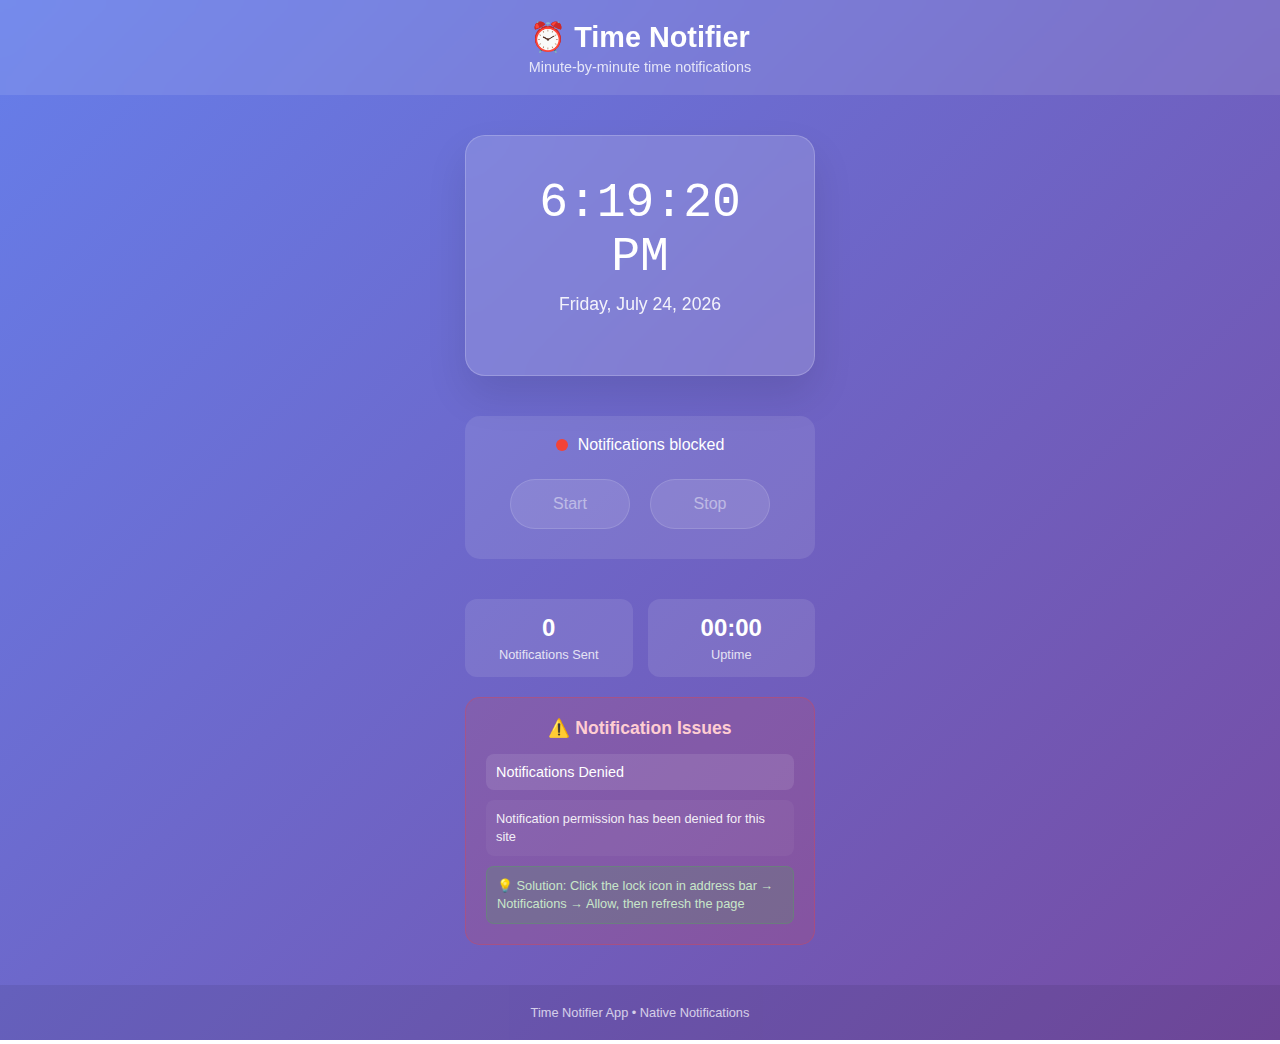
<file: app/app.html>
<!DOCTYPE html>
<html lang="en">
<head>
    <meta charset="UTF-8">
    <meta name="viewport" content="width=device-width, initial-scale=1.0">
    <title>Time Notifier App</title>
    <meta name="apple-mobile-web-app-capable" content="yes">
    <meta name="apple-mobile-web-app-status-bar-style" content="black-translucent">
    <meta name="apple-mobile-web-app-title" content="Time Notifier">
    <meta name="mobile-web-app-capable" content="yes">
    <meta name="theme-color" content="#2196F3">
    <link rel="manifest" href="[data-uri]">
    <style>
        * {
            margin: 0;
            padding: 0;
            box-sizing: border-box;
            -webkit-tap-highlight-color: transparent;
        }
        
        body {
            font-family: -apple-system, BlinkMacSystemFont, 'Segoe UI', Roboto, sans-serif;
            background: linear-gradient(135deg, #667eea 0%, #764ba2 100%);
            min-height: 100vh;
            display: flex;
            flex-direction: column;
            color: white;
            overflow-x: hidden;
            user-select: none;
            -webkit-user-select: none;
        }
        
        .status-bar {
            height: env(safe-area-inset-top, 20px);
            background: rgba(0,0,0,0.1);
        }
        
        .app-header {
            padding: 20px;
            text-align: center;
            background: rgba(255,255,255,0.1);
            backdrop-filter: blur(10px);
            -webkit-backdrop-filter: blur(10px);
        }
        
        .app-title {
            font-size: 1.8em;
            font-weight: 600;
            margin-bottom: 5px;
        }
        
        .app-subtitle {
            opacity: 0.8;
            font-size: 0.9em;
        }
        
        .main-content {
            flex: 1;
            display: flex;
            flex-direction: column;
            align-items: center;
            justify-content: center;
            padding: 20px;
            text-align: center;
        }
        
        .time-display {
            background: rgba(255,255,255,0.15);
            backdrop-filter: blur(20px);
            -webkit-backdrop-filter: blur(20px);
            border-radius: 20px;
            padding: 40px;
            margin: 20px 0;
            border: 1px solid rgba(255,255,255,0.2);
            box-shadow: 0 20px 40px rgba(0,0,0,0.1);
            width: 100%;
            max-width: 350px;
        }
        
        .current-time {
            font-size: 3em;
            font-weight: 300;
            margin-bottom: 10px;
            font-family: 'SF Mono', 'Monaco', 'Inconsolata', monospace;
        }
        
        .current-date {
            font-size: 1.1em;
            opacity: 0.9;
            margin-bottom: 20px;
        }
        
        .notification-status {
            background: rgba(255,255,255,0.1);
            border-radius: 15px;
            padding: 20px;
            margin: 20px 0;
            width: 100%;
            max-width: 350px;
        }
        
        .status-indicator {
            display: flex;
            align-items: center;
            justify-content: center;
            margin-bottom: 15px;
        }
        
        .status-dot {
            width: 12px;
            height: 12px;
            border-radius: 50%;
            margin-right: 10px;
            animation: pulse 2s infinite;
        }
        
        .status-active {
            background: #4CAF50;
        }
        
        .status-inactive {
            background: #f44336;
        }
        
        @keyframes pulse {
            0% { opacity: 1; }
            50% { opacity: 0.5; }
            100% { opacity: 1; }
        }
        
        .control-button {
            background: rgba(255,255,255,0.2);
            border: 1px solid rgba(255,255,255,0.3);
            color: white;
            padding: 15px 30px;
            border-radius: 25px;
            font-size: 1em;
            font-weight: 500;
            cursor: pointer;
            transition: all 0.3s ease;
            margin: 10px;
            min-width: 120px;
        }
        
        .control-button:hover {
            background: rgba(255,255,255,0.3);
            transform: translateY(-2px);
        }
        
        .control-button:active {
            transform: translateY(0);
        }
        
        .control-button:disabled {
            opacity: 0.5;
            cursor: not-allowed;
        }
        
        .stats-grid {
            display: grid;
            grid-template-columns: 1fr 1fr;
            gap: 15px;
            width: 100%;
            max-width: 350px;
            margin-top: 20px;
        }
        
        .stat-item {
            background: rgba(255,255,255,0.1);
            border-radius: 12px;
            padding: 15px;
            text-align: center;
        }
        
        .stat-value {
            font-size: 1.5em;
            font-weight: 600;
            margin-bottom: 5px;
        }
        
        .stat-label {
            font-size: 0.8em;
            opacity: 0.8;
        }
        
        .footer {
            padding: 20px;
            text-align: center;
            font-size: 0.8em;
            opacity: 0.7;
            background: rgba(0,0,0,0.1);
        }
          .permission-prompt {
            background: rgba(255,193,7,0.9);
            color: #333;
            padding: 15px;
            border-radius: 10px;
            margin: 20px;
            text-align: center;
            font-weight: 500;
        }
        
        .failure-section {
            background: rgba(244, 67, 54, 0.15);
            border: 1px solid rgba(244, 67, 54, 0.3);
            border-radius: 15px;
            padding: 20px;
            margin: 20px 0;
            width: 100%;
            max-width: 350px;
            animation: slideIn 0.3s ease-out;
        }
        
        .failure-header {
            font-size: 1.1em;
            font-weight: 600;
            margin-bottom: 15px;
            text-align: center;
            color: #ffcdd2;
        }
        
        .failure-content {
            text-align: left;
        }
        
        .failure-reason {
            background: rgba(255,255,255,0.1);
            border-radius: 8px;
            padding: 10px;
            margin-bottom: 10px;
            font-weight: 500;
            font-size: 0.9em;
        }
        
        .failure-details {
            background: rgba(255,255,255,0.05);
            border-radius: 8px;
            padding: 10px;
            margin-bottom: 10px;
            font-size: 0.8em;
            opacity: 0.9;
            line-height: 1.4;
        }
        
        .failure-solution {
            background: rgba(76, 175, 80, 0.2);
            border: 1px solid rgba(76, 175, 80, 0.3);
            border-radius: 8px;
            padding: 10px;
            font-size: 0.8em;
            color: #c8e6c9;
            line-height: 1.4;
        }
        
        @keyframes slideIn {
            from { opacity: 0; transform: translateY(-10px); }
            to { opacity: 1; transform: translateY(0); }
        }
        
        @media (max-width: 480px) {
            .current-time {
                font-size: 2.5em;
            }
            
            .time-display {
                padding: 30px;
            }
            
            .stats-grid {
                grid-template-columns: 1fr;
            }
        }
        
        /* PWA styles */
        @media (display-mode: standalone) {
            .status-bar {
                height: env(safe-area-inset-top, 44px);
            }
        }
    </style>
</head>
<body>
    <div class="status-bar"></div>
    
    <div class="app-header">
        <div class="app-title">⏰ Time Notifier</div>
        <div class="app-subtitle">Minute-by-minute time notifications</div>
    </div>
    
    <div class="main-content">
        <div class="time-display">
            <div class="current-time" id="currentTime">--:--:--</div>
            <div class="current-date" id="currentDate">Loading...</div>
        </div>
        
        <div class="notification-status">
            <div class="status-indicator">
                <div class="status-dot" id="statusDot"></div>
                <span id="statusText">Initializing...</span>
            </div>
            
            <div style="display: flex; justify-content: center; flex-wrap: wrap;">
                <button class="control-button" id="startBtn" onclick="startNotifications()">Start</button>
                <button class="control-button" id="stopBtn" onclick="stopNotifications()" disabled>Stop</button>
            </div>
        </div>
          <div class="stats-grid">
            <div class="stat-item">
                <div class="stat-value" id="notificationCount">0</div>
                <div class="stat-label">Notifications Sent</div>
            </div>
            <div class="stat-item">
                <div class="stat-value" id="uptime">00:00</div>
                <div class="stat-label">Uptime</div>
            </div>
        </div>
        
        <div class="failure-section" id="failureSection" style="display: none;">
            <div class="failure-header">
                <span>⚠️ Notification Issues</span>
            </div>
            <div class="failure-content">
                <div class="failure-reason" id="failureReason">-</div>
                <div class="failure-details" id="failureDetails">-</div>
                <div class="failure-solution" id="failureSolution">-</div>
            </div>
        </div>
    </div>
    
    <div class="footer">
        Time Notifier App • Native Notifications
    </div>

    <script>
        let notificationInterval = null;
        let notificationCount = 0;
        let startTime = null;
        let uptimeInterval = null;
        
        // Elements
        const currentTimeEl = document.getElementById('currentTime');
        const currentDateEl = document.getElementById('currentDate');
        const statusDotEl = document.getElementById('statusDot');
        const statusTextEl = document.getElementById('statusText');
        const startBtn = document.getElementById('startBtn');
        const stopBtn = document.getElementById('stopBtn');        const notificationCountEl = document.getElementById('notificationCount');
        const uptimeEl = document.getElementById('uptime');
        const failureSection = document.getElementById('failureSection');
        const failureReason = document.getElementById('failureReason');
        const failureDetails = document.getElementById('failureDetails');
        const failureSolution = document.getElementById('failureSolution');
        
        // Update current time display
        function updateTimeDisplay() {
            const now = new Date();
            const timeString = now.toLocaleTimeString();
            const dateString = now.toLocaleDateString('en-US', { 
                weekday: 'long', 
                year: 'numeric', 
                month: 'long', 
                day: 'numeric' 
            });
            
            currentTimeEl.textContent = timeString;
            currentDateEl.textContent = dateString;
        }
        
        // Send time notification
        function sendTimeNotification() {
            if (Notification.permission === 'granted') {
                const now = new Date();
                const timeString = now.toLocaleTimeString();
                const dateString = now.toLocaleDateString();
                
                try {
                    const notification = new Notification('⏰ Time Update', {
                        body: `Current time: ${timeString}\n${dateString}`,
                        icon: '[data-uri]',
                        tag: 'time-notification',
                        requireInteraction: false,
                        silent: false
                    });
                    
                    // Auto close after 3 seconds
                    setTimeout(() => {
                        notification.close();
                    }, 3000);
                    
                    // Update count
                    notificationCount++;
                    notificationCountEl.textContent = notificationCount;
                    
                    console.log('Time notification sent:', timeString);
                      } catch (error) {
                    console.error('Failed to send notification:', error);
                    showNotificationFailure('Notification Creation Failed', error.message, 'Check browser settings and try again');
                    updateStatus('error', 'Notification failed');
                }            } else {
                console.warn('Notification permission not granted');
                stopNotifications();
                showNotificationFailure(
                    'Permission Not Granted', 
                    'Notifications are not allowed for this website',
                    'Go to browser settings → Site permissions → Notifications and allow for this site'
                );
                updateStatus('inactive', 'Permission denied');
            }
        }
        
        // Start notifications
        function startNotifications() {
            if (Notification.permission === 'granted') {
                beginNotifications();
            } else if (Notification.permission === 'default') {
                Notification.requestPermission().then(permission => {                    if (permission === 'granted') {
                        beginNotifications();
                    } else {
                        showNotificationFailure(
                            'Permission Denied', 
                            'User declined notification permission',
                            'Refresh the page and click "Allow" when prompted, or enable in browser settings'
                        );
                        updateStatus('inactive', 'Permission denied');
                    }
                });            } else {
                showNotificationFailure(
                    'Notifications Blocked', 
                    'Notifications are permanently blocked for this site',
                    'Go to browser settings → Privacy & Security → Notifications → Manage exceptions and remove this site, then refresh'
                );
                updateStatus('inactive', 'Notifications blocked');
            }
        }
          // Begin the notification process
        function beginNotifications() {
            // Hide any previous failure messages
            hideNotificationFailure();
            
            // Send first notification immediately
            sendTimeNotification();
            
            // Set up interval for every minute
            notificationInterval = setInterval(sendTimeNotification, 60000);
            
            // Update UI
            startBtn.disabled = true;
            stopBtn.disabled = false;
            updateStatus('active', 'Sending notifications every minute');
            
            // Start uptime counter
            startTime = Date.now();
            uptimeInterval = setInterval(updateUptime, 1000);
            
            console.log('Time notifications started');
        }
        
        // Stop notifications
        function stopNotifications() {
            if (notificationInterval) {
                clearInterval(notificationInterval);
                notificationInterval = null;
            }
            
            if (uptimeInterval) {
                clearInterval(uptimeInterval);
                uptimeInterval = null;
            }
            
            // Update UI
            startBtn.disabled = false;
            stopBtn.disabled = true;
            updateStatus('inactive', 'Notifications stopped');
            
            console.log('Time notifications stopped');
        }
        
        // Show notification failure details
        function showNotificationFailure(reason, details, solution) {
            failureReason.textContent = reason;
            failureDetails.textContent = details;
            failureSolution.textContent = `💡 Solution: ${solution}`;
            failureSection.style.display = 'block';
        }
        
        // Hide notification failure section
        function hideNotificationFailure() {
            failureSection.style.display = 'none';
        }
        
        // Update status display
        function updateStatus(status, text) {
            statusTextEl.textContent = text;
            statusDotEl.className = `status-dot status-${status}`;
        }
        
        // Update uptime display
        function updateUptime() {
            if (startTime) {
                const elapsed = Date.now() - startTime;
                const minutes = Math.floor(elapsed / 60000);
                const seconds = Math.floor((elapsed % 60000) / 1000);
                uptimeEl.textContent = `${minutes.toString().padStart(2, '0')}:${seconds.toString().padStart(2, '0')}`;
            }
        }
          // Check notification support and permissions
        function checkNotificationSupport() {
            if (!('Notification' in window)) {
                showNotificationFailure(
                    'Notifications Not Supported',
                    'This browser does not support the Notification API',
                    'Try using Chrome, Firefox, Safari, or Edge browser'
                );
                updateStatus('inactive', 'Notifications not supported');
                startBtn.disabled = true;
                return;
            }
            
            switch (Notification.permission) {
                case 'granted':
                    hideNotificationFailure();
                    updateStatus('inactive', 'Ready to start notifications');
                    break;
                case 'denied':
                    showNotificationFailure(
                        'Notifications Denied',
                        'Notification permission has been denied for this site',
                        'Click the lock icon in address bar → Notifications → Allow, then refresh the page'
                    );
                    updateStatus('inactive', 'Notifications blocked');
                    startBtn.disabled = true;
                    break;
                default:
                    hideNotificationFailure();
                    updateStatus('inactive', 'Permission required');
                    break;
            }
        }
        
        // Initialize app
        function initializeApp() {
            // Update time display immediately and every second
            updateTimeDisplay();
            setInterval(updateTimeDisplay, 1000);
            
            // Check notification support
            checkNotificationSupport();
            
            console.log('Time Notifier App initialized');
        }
        
        // Prevent app refresh on mobile
        window.addEventListener('beforeunload', function(e) {
            if (notificationInterval) {
                e.preventDefault();
                e.returnValue = 'Notifications are running. Are you sure you want to leave?';
            }
        });
        
        // Handle visibility change (app going to background)
        document.addEventListener('visibilitychange', function() {
            if (document.hidden) {
                console.log('App went to background');
            } else {
                console.log('App came to foreground');
                updateTimeDisplay();
            }
        });
        
        // Initialize when page loads
        window.addEventListener('load', initializeApp);
    </script>
</body>
</html>
</file>
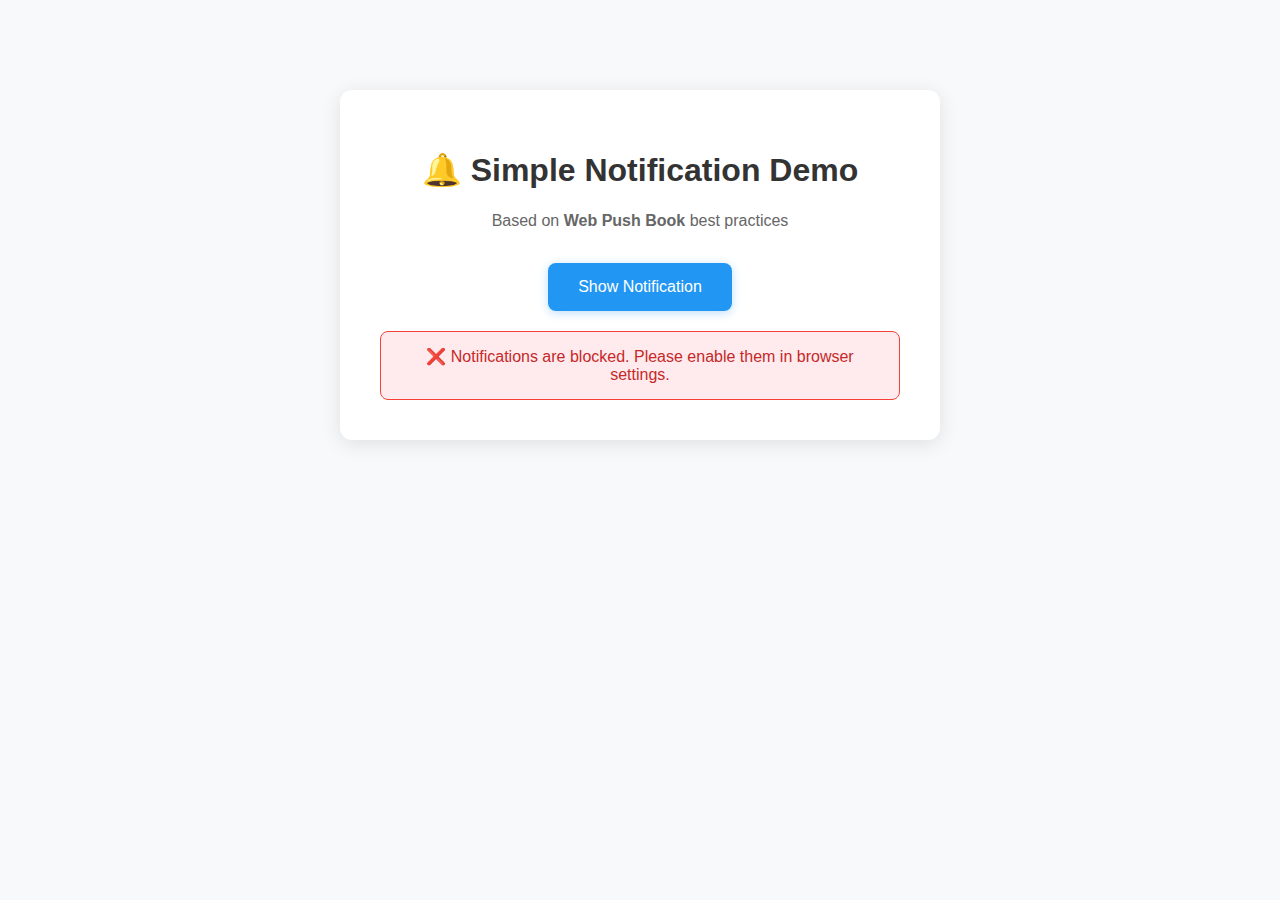
<file: app/bb.html>
<!DOCTYPE html>
<html lang="en">
<head>
    <meta charset="UTF-8">
    <meta name="viewport" content="width=device-width, initial-scale=1.0">
    <title>Simple Notification Example</title>
    <style>
        body {
            font-family: -apple-system, BlinkMacSystemFont, 'Segoe UI', Roboto, sans-serif;
            max-width: 600px;
            margin: 50px auto;
            padding: 40px;
            background: #f8f9fa;
            text-align: center;
        }
        
        .container {
            background: white;
            padding: 40px;
            border-radius: 12px;
            box-shadow: 0 4px 20px rgba(0,0,0,0.1);
        }
        
        h1 {
            color: #333;
            margin-bottom: 20px;
        }
        
        p {
            color: #666;
            margin-bottom: 30px;
            line-height: 1.5;
        }
        
        button {
            background: #2196F3;
            color: white;
            border: none;
            padding: 15px 30px;
            font-size: 16px;
            border-radius: 8px;
            cursor: pointer;
            transition: all 0.3s ease;
            box-shadow: 0 2px 10px rgba(33, 150, 243, 0.3);
        }
        
        button:hover {
            background: #1976D2;
            transform: translateY(-2px);
            box-shadow: 0 4px 15px rgba(33, 150, 243, 0.4);
        }
        
        button:disabled {
            background: #ccc;
            cursor: not-allowed;
            transform: none;
            box-shadow: none;
        }
        
        .status {
            margin-top: 20px;
            padding: 15px;
            border-radius: 8px;
            font-weight: 500;
        }
        
        .status.success {
            background: #e8f5e8;
            color: #2e7d32;
            border: 1px solid #4caf50;
        }
        
        .status.warning {
            background: #fff3e0;
            color: #ef6c00;
            border: 1px solid #ff9800;
        }
        
        .status.error {
            background: #ffebee;
            color: #c62828;
            border: 1px solid #f44336;
        }
    </style>
</head>
<body>
    <div class="container">
        <h1>🔔 Simple Notification Demo</h1>
        <p>Based on <strong>Web Push Book</strong> best practices</p>
        
        <button id="notificationBtn">Show Notification</button>
        
        <div id="status" class="status" style="display: none;"></div>
    </div>

    <script>
        const notificationBtn = document.getElementById('notificationBtn');
        const statusDiv = document.getElementById('status');

        // Show status message
        function showStatus(message, type = 'success') {
            statusDiv.textContent = message;
            statusDiv.className = `status ${type}`;
            statusDiv.style.display = 'block';
        }

        // Main function to handle notification
        async function showNotification() {
            // Check if notifications are supported
            if (!('Notification' in window)) {
                showStatus('❌ This browser does not support notifications', 'error');
                return;
            }

            // Check current permission
            if (Notification.permission === 'granted') {
                // Permission already granted, show notification
                displayNotification();
            } else if (Notification.permission === 'denied') {
                showStatus('❌ Notifications are blocked. Please enable them in your browser settings.', 'error');
            } else {
                // Request permission
                try {
                    const permission = await Notification.requestPermission();
                    
                    if (permission === 'granted') {
                        showStatus('✅ Permission granted! Showing notification...', 'success');
                        displayNotification();
                    } else {
                        showStatus('⚠️ Permission denied. Cannot show notifications.', 'warning');
                    }
                } catch (error) {
                    console.error('Error requesting permission:', error);
                    showStatus('❌ Error requesting permission', 'error');
                }
            }
        }

        // Display the actual notification (Web Push Book style)
        function displayNotification() {
            const title = 'Simple Title';
            const options = {
                body: 'Simple piece of body text.\nSecond line of body text 👍',
                icon: 'data:image/svg+xml;base64,' + btoa(`
                    <svg xmlns="http://www.w3.org/2000/svg" width="192" height="192" viewBox="0 0 24 24" fill="none">
                        <rect width="24" height="24" fill="#2196F3" rx="4"/>
                        <path d="m9 12 2 2 4-4" stroke="white" stroke-width="2" stroke-linecap="round" stroke-linejoin="round"/>
                    </svg>
                `),
                badge: 'data:image/svg+xml;base64,' + btoa(`
                    <svg xmlns="http://www.w3.org/2000/svg" width="72" height="72" viewBox="0 0 24 24" fill="none">
                        <circle cx="12" cy="12" r="10" fill="#2196F3"/>
                        <text x="12" y="16" text-anchor="middle" fill="white" font-size="12">!</text>
                    </svg>
                `),
                tag: 'simple-demo',
                timestamp: Date.now(),
                requireInteraction: false,
                silent: false
            };

            const notification = new Notification(title, options);

            // Handle notification events
            notification.onclick = () => {
                console.log('Notification clicked!');
                showStatus('🖱️ Notification was clicked!', 'success');
                window.focus();
                notification.close();
            };

            notification.onshow = () => {
                console.log('Notification shown');
                showStatus('📱 Notification displayed successfully!', 'success');
            };

            notification.onerror = (error) => {
                console.error('Notification error:', error);
                showStatus('❌ Error displaying notification', 'error');
            };

            notification.onclose = () => {
                console.log('Notification closed');
            };
        }

        // Add click event listener
        notificationBtn.addEventListener('click', showNotification);

        // Check initial permission status
        window.addEventListener('load', () => {
            if (Notification.permission === 'granted') {
                showStatus('✅ Notifications are already enabled. Click the button to test!', 'success');
            } else if (Notification.permission === 'denied') {
                showStatus('❌ Notifications are blocked. Please enable them in browser settings.', 'error');
            } else {
                showStatus('⚠️ Click the button to enable notifications and see the demo.', 'warning');
            }
        });
    </script>
</body>
</html>
</file>
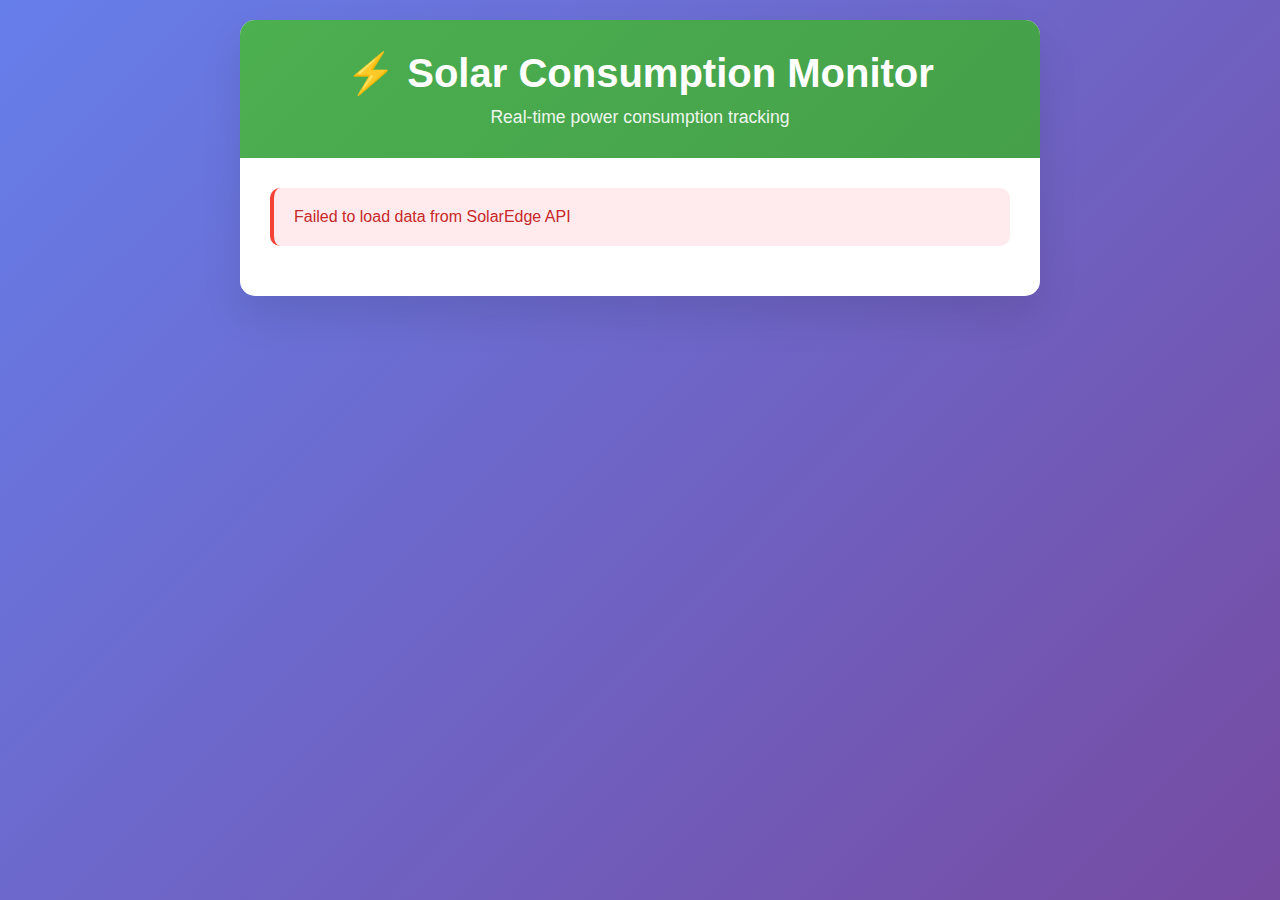
<file: app/cons.html>
<!DOCTYPE html>
<html lang="en">
<head>
    <meta charset="UTF-8">
    <meta name="viewport" content="width=device-width, initial-scale=1.0">
    <title>Solar Consumption Monitor</title>
    <style>
        * {
            margin: 0;
            padding: 0;
            box-sizing: border-box;
        }
        
        body {
            font-family: 'Segoe UI', Tahoma, Geneva, Verdana, sans-serif;
            background: linear-gradient(135deg, #667eea 0%, #764ba2 100%);
            min-height: 100vh;
            padding: 20px;
        }
        
        .container {
            max-width: 800px;
            margin: 0 auto;
            background: white;
            border-radius: 15px;
            box-shadow: 0 20px 40px rgba(0,0,0,0.1);
            overflow: hidden;
        }
        
        .header {
            background: linear-gradient(135deg, #4CAF50, #45a049);
            color: white;
            padding: 30px;
            text-align: center;
        }
        
        .header h1 {
            font-size: 2.5em;
            margin-bottom: 10px;
        }
        
        .header p {
            opacity: 0.9;
            font-size: 1.1em;
        }
        
        .content {
            padding: 30px;
        }
        
        .status-card {
            background: #f8f9fa;
            border-radius: 10px;
            padding: 20px;
            margin-bottom: 20px;
            border-left: 4px solid #4CAF50;
        }
        
        .consumption-display {
            display: none;
            background: linear-gradient(135deg, #e8f5e8, #f0f8f0);
            border-radius: 10px;
            padding: 25px;
            text-align: center;
            margin: 20px 0;
        }
        
        .consumption-value {
            font-size: 3em;
            font-weight: bold;
            color: #2e7d32;
            margin: 10px 0;
        }
        
        .consumption-unit {
            font-size: 1.2em;
            color: #666;
        }
        
        .details-grid {
            display: grid;
            grid-template-columns: repeat(auto-fit, minmax(200px, 1fr));
            gap: 15px;
            margin-top: 20px;
        }
        
        .detail-item {
            background: white;
            padding: 15px;
            border-radius: 8px;
            box-shadow: 0 2px 5px rgba(0,0,0,0.1);
        }
        
        .detail-label {
            font-size: 0.9em;
            color: #666;
            margin-bottom: 5px;
        }
        
        .detail-value {
            font-size: 1.2em;
            font-weight: bold;
            color: #333;
        }
        
        .loading {
            text-align: center;
            padding: 40px;
        }
        
        .loading-spinner {
            border: 4px solid #f3f3f3;
            border-top: 4px solid #4CAF50;
            border-radius: 50%;
            width: 40px;
            height: 40px;
            animation: spin 1s linear infinite;
            margin: 0 auto 20px;
        }
        
        @keyframes spin {
            0% { transform: rotate(0deg); }
            100% { transform: rotate(360deg); }
        }
        
        .error {
            background: #ffebee;
            color: #c62828;
            border-left-color: #f44336;
        }
        
        .success {
            background: #e8f5e8;
            color: #2e7d32;
            border-left-color: #4CAF50;
        }
        
        @media (max-width: 768px) {
            .header h1 {
                font-size: 2em;
            }
            
            .consumption-value {
                font-size: 2.5em;
            }
            
            .details-grid {
                grid-template-columns: 1fr;
            }
        }
    </style>
</head>
<body>
    <div class="container">
        <div class="header">
            <h1>⚡ Solar Consumption Monitor</h1>
            <p>Real-time power consumption tracking</p>
        </div>
        
        <div class="content">
            <div class="status-card" id="statusCard">
                <div class="loading">
                    <div class="loading-spinner"></div>
                    <p id="statusText">Loading consumption data...</p>
                </div>
            </div>
            
            <div class="consumption-display" id="consumptionDisplay">
                <div class="consumption-value" id="consumptionValue">0</div>
                <div class="consumption-unit">Watts Average</div>
                
                <div class="details-grid">
                    <div class="detail-item">
                        <div class="detail-label">Data Points</div>
                        <div class="detail-value" id="dataPoints">0</div>
                    </div>
                    <div class="detail-item">
                        <div class="detail-label">Time Range</div>
                        <div class="detail-value" id="timeRange">-</div>
                    </div>
                    <div class="detail-item">
                        <div class="detail-label">Last Updated</div>
                        <div class="detail-value" id="lastUpdated">-</div>
                    </div>
                    <div class="detail-item">
                        <div class="detail-label">Status</div>
                        <div class="detail-value" id="systemStatus">Active</div>
                    </div>
                </div>
            </div>
        </div>
    </div>

    <script>
        // Function to format date as YYYY-MM-DD HH:mm:ss
        function formatDate(date) {
            const year = date.getFullYear();
            const month = String(date.getMonth() + 1).padStart(2, '0');
            const day = String(date.getDate()).padStart(2, '0');
            const hours = String(date.getHours()).padStart(2, '0');
            const minutes = String(date.getMinutes()).padStart(2, '0');
            const seconds = String(date.getSeconds()).padStart(2, '0');
            
            return `${year}-${month}-${day} ${hours}:${minutes}:${seconds}`;
        }
        
        // Get current date and 15 minutes before
        const currentDate = new Date();
        const fifteenMinutesAgo = new Date(currentDate.getTime() - (15 * 60 * 1000));
        
        const formattedEndDate = formatDate(currentDate);
        const formattedStartDate = formatDate(fifteenMinutesAgo);
        
        console.log('Start Date:', formattedStartDate);
        console.log('End Date:', formattedEndDate);
        
        // JSONP callback function
        window.solarEdgeCallback = function(data) {
            console.log('SolarEdge API Response:', data);
            
            const statusCard = document.getElementById('statusCard');
            const statusText = document.getElementById('statusText');
            const consumptionDisplay = document.getElementById('consumptionDisplay');
            const consumptionValue = document.getElementById('consumptionValue');
            const dataPointsElement = document.getElementById('dataPoints');
            const timeRangeElement = document.getElementById('timeRange');
            const lastUpdatedElement = document.getElementById('lastUpdated');
            
            try {
                // Check if we have valid data
                if (data && data.powerDetails && data.powerDetails.meters && data.powerDetails.meters.length > 0) {
                    const meterData = data.powerDetails.meters[0]; // Get first meter (CONSUMPTION)
                    
                    if (meterData.values && meterData.values.length > 0) {
                        // Calculate average of all values
                        const values = meterData.values.map(item => item.value || 0);
                        const validValues = values.filter(val => val !== null && val !== undefined && !isNaN(val));
                        
                        if (validValues.length > 0) {
                            const average = validValues.reduce((sum, val) => sum + val, 0) / validValues.length;
                            
                            // Update display
                            statusCard.className = 'status-card success';
                            statusText.textContent = 'Data loaded successfully!';
                            
                            // Show consumption data
                            consumptionDisplay.style.display = 'block';
                            consumptionValue.textContent = average.toFixed(2);
                            dataPointsElement.textContent = validValues.length;
                            timeRangeElement.textContent = `${formattedStartDate.split(' ')[1]} - ${formattedEndDate.split(' ')[1]}`;
                            lastUpdatedElement.textContent = new Date().toLocaleTimeString();
                            
                            console.log('Average power consumption:', average.toFixed(2), 'W');
                            console.log('Valid data points:', validValues.length);
                        } else {
                            showError('No valid data points found in the response');
                        }
                    } else {
                        showError('No values found in the meter data');
                    }
                } else {
                    showError('Invalid or empty response from API');
                }
            } catch (error) {
                console.error('Error processing response:', error);
                showError('Error processing response: ' + error.message);
            }
        };
        
        // Function to show error state
        function showError(message) {
            const statusCard = document.getElementById('statusCard');
            const statusText = document.getElementById('statusText');
            
            statusCard.className = 'status-card error';
            statusCard.innerHTML = `<p>${message}</p>`;
        }
        
        // Create JSONP request
        function makeJsonpRequest() {
            const apiUrl = `https://monitoringapi.solaredge.com/site/1892524/powerDetails?meters=CONSUMPTION&startTime=${encodeURIComponent(formattedStartDate)}&endTime=${encodeURIComponent(formattedEndDate)}&api_key=LN4T1U86HLWSV31ICAFO20P8A6H03MTT&callback=solarEdgeCallback`;
            
            console.log('Making JSONP request to:', apiUrl);
            
            const script = document.createElement('script');
            script.src = apiUrl;
            script.onerror = function() {
                console.error('JSONP request failed');
                showError('Failed to load data from SolarEdge API');
            };
            
            document.head.appendChild(script);
            
            // Clean up the script tag after a few seconds
            setTimeout(() => {
                if (script.parentNode) {
                    document.head.removeChild(script);
                }
            }, 10000);
        }
        
        // Auto-refresh every 5 minutes
        function startAutoRefresh() {
            setInterval(() => {
                console.log('Auto-refreshing data...');
                makeJsonpRequest();
            }, 5 * 60 * 1000); // 5 minutes
        }
        
        // Initialize when page loads
        window.addEventListener('load', function() {
            makeJsonpRequest();
            startAutoRefresh();
        });
    </script>
</body>
</html>
</file>
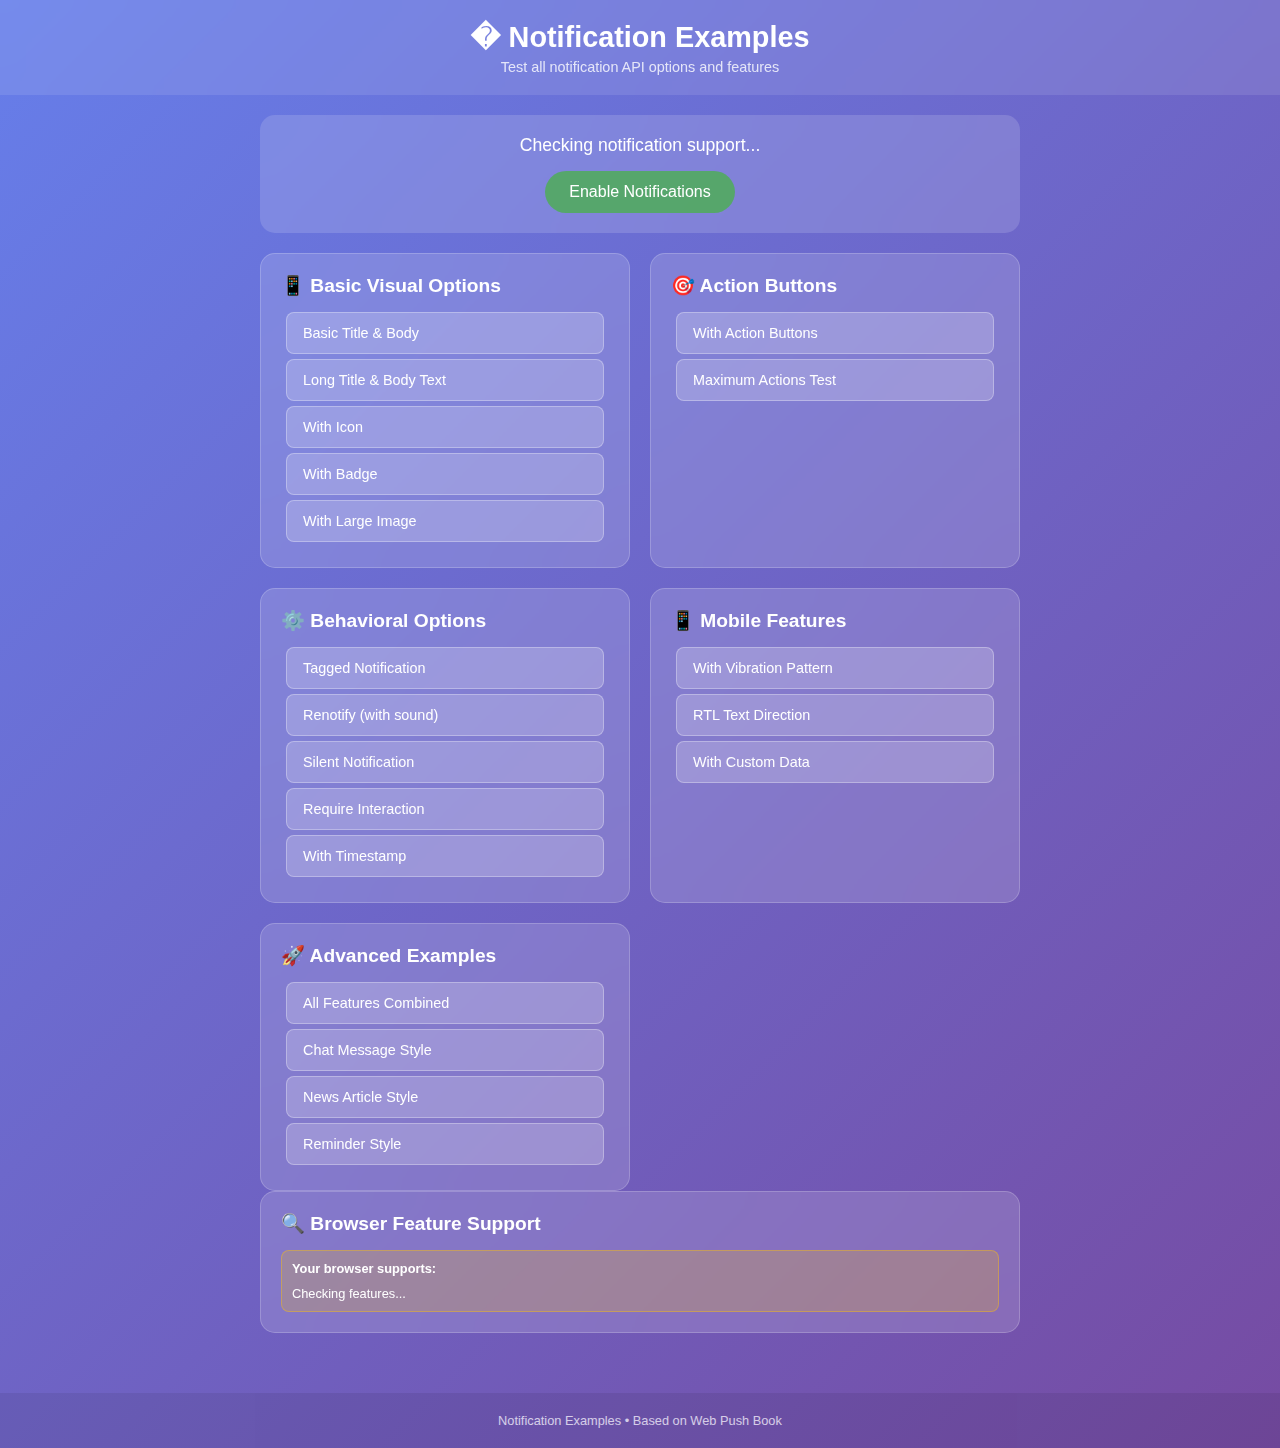
<file: app/tasks.html>
<!DOCTYPE html>
<html lang="en">
<head>
    <meta charset="UTF-8">
    <meta name="viewport" content="width=device-width, initial-scale=1.0">
    <title>Notification Examples</title>
    <meta name="apple-mobile-web-app-capable" content="yes">
    <meta name="apple-mobile-web-app-status-bar-style" content="black-translucent">
    <meta name="apple-mobile-web-app-title" content="Notification Examples">
    <meta name="mobile-web-app-capable" content="yes">
    <meta name="theme-color" content="#2196F3">
    <style>
        * {
            margin: 0;
            padding: 0;
            box-sizing: border-box;
        }
        
        body {
            font-family: -apple-system, BlinkMacSystemFont, 'Segoe UI', Roboto, sans-serif;
            background: linear-gradient(135deg, #667eea 0%, #764ba2 100%);
            min-height: 100vh;
            color: white;
            overflow-x: hidden;
        }
        
        .header {
            padding: 20px;
            text-align: center;
            background: rgba(255,255,255,0.1);
            backdrop-filter: blur(10px);
            -webkit-backdrop-filter: blur(10px);
        }
        
        .title {
            font-size: 1.8em;
            font-weight: 600;
            margin-bottom: 5px;
        }
        
        .subtitle {
            opacity: 0.8;
            font-size: 0.9em;
        }
        
        .main-content {
            padding: 20px;
            max-width: 800px;
            margin: 0 auto;
        }
        
        .permission-section {
            background: rgba(255,255,255,0.15);
            backdrop-filter: blur(20px);
            -webkit-backdrop-filter: blur(20px);
            border-radius: 15px;
            padding: 20px;
            margin-bottom: 20px;
            text-align: center;
        }
        
        .permission-status {
            font-size: 1.1em;
            margin-bottom: 15px;
            font-weight: 500;
        }
        
        .permission-button {
            background: rgba(76, 175, 80, 0.8);
            border: none;
            color: white;
            padding: 12px 24px;
            border-radius: 25px;
            font-size: 1em;
            font-weight: 500;
            cursor: pointer;
            transition: all 0.3s ease;
        }
        
        .permission-button:hover {
            background: rgba(76, 175, 80, 1);
            transform: translateY(-2px);
        }
        
        .permission-button:disabled {
            background: rgba(255,255,255,0.2);
            cursor: not-allowed;
            transform: none;
        }
        
        .examples-grid {
            display: grid;
            grid-template-columns: repeat(auto-fit, minmax(300px, 1fr));
            gap: 20px;
            margin-top: 20px;
        }
        
        .example-section {
            background: rgba(255,255,255,0.15);
            backdrop-filter: blur(20px);
            -webkit-backdrop-filter: blur(20px);
            border-radius: 15px;
            padding: 20px;
            border: 1px solid rgba(255,255,255,0.2);
        }
        
        .section-title {
            font-size: 1.2em;
            font-weight: 600;
            margin-bottom: 15px;
            color: #fff;
        }
        
        .example-button {
            background: rgba(255,255,255,0.2);
            border: 1px solid rgba(255,255,255,0.3);
            color: white;
            padding: 12px 16px;
            border-radius: 8px;
            font-size: 0.9em;
            cursor: pointer;
            transition: all 0.3s ease;
            margin: 5px;
            width: calc(100% - 10px);
            text-align: left;
            display: block;
        }
        
        .example-button:hover {
            background: rgba(255,255,255,0.3);
            transform: translateY(-1px);
        }
        
        .example-button:disabled {
            opacity: 0.5;
            cursor: not-allowed;
            transform: none;
        }
        
        .feature-support {
            background: rgba(255, 193, 7, 0.2);
            border: 1px solid rgba(255, 193, 7, 0.4);
            border-radius: 8px;
            padding: 10px;
            margin-top: 15px;
            font-size: 0.8em;
        }
        
        .support-list {
            margin-top: 10px;
        }
        
        .support-item {
            display: flex;
            justify-content: space-between;
            margin: 2px 0;
        }
        
        .supported {
            color: #4CAF50;
        }
        
        .not-supported {
            color: #f44336;
        }
        
        .footer {
            padding: 20px;
            text-align: center;
            font-size: 0.8em;
            opacity: 0.7;
            background: rgba(0,0,0,0.1);
            margin-top: 40px;
        }
        
        @media (max-width: 768px) {
            .examples-grid {
                grid-template-columns: 1fr;
            }
            
            .main-content {
                padding: 15px;
            }
        }
    </style>
</head>
<body>
    <div class="header">
        <div class="title">� Notification Examples</div>
        <div class="subtitle">Test all notification API options and features</div>
    </div>
    
    <div class="main-content">
        <div class="permission-section">
            <div class="permission-status" id="permissionStatus">Checking notification support...</div>
            <button class="permission-button" id="enableButton" onclick="requestPermission()">Enable Notifications</button>
        </div>
        
        <div class="examples-grid">
            <!-- Basic Visual Options -->
            <div class="example-section">
                <div class="section-title">📱 Basic Visual Options</div>
                
                <button class="example-button" onclick="showBasicNotification()">
                    Basic Title & Body
                </button>
                
                <button class="example-button" onclick="showLongTextNotification()">
                    Long Title & Body Text
                </button>
                
                <button class="example-button" onclick="showIconNotification()">
                    With Icon
                </button>
                
                <button class="example-button" onclick="showBadgeNotification()">
                    With Badge
                </button>
                
                <button class="example-button" onclick="showImageNotification()">
                    With Large Image
                </button>
            </div>
            
            <!-- Action Buttons -->
            <div class="example-section">
                <div class="section-title">🎯 Action Buttons</div>
                
                <button class="example-button" onclick="showActionsNotification()">
                    With Action Buttons
                </button>
                
                <button class="example-button" onclick="showMaxActionsNotification()">
                    Maximum Actions Test
                </button>
            </div>
            
            <!-- Behavioral Options -->
            <div class="example-section">
                <div class="section-title">⚙️ Behavioral Options</div>
                
                <button class="example-button" onclick="showTagNotification()">
                    Tagged Notification
                </button>
                
                <button class="example-button" onclick="showRenotifyNotification()">
                    Renotify (with sound)
                </button>
                
                <button class="example-button" onclick="showSilentNotification()">
                    Silent Notification
                </button>
                
                <button class="example-button" onclick="showRequireInteractionNotification()">
                    Require Interaction
                </button>
                
                <button class="example-button" onclick="showTimestampNotification()">
                    With Timestamp
                </button>
            </div>
            
            <!-- Mobile Features -->
            <div class="example-section">
                <div class="section-title">📱 Mobile Features</div>
                
                <button class="example-button" onclick="showVibrateNotification()">
                    With Vibration Pattern
                </button>
                
                <button class="example-button" onclick="showDirectionNotification()">
                    RTL Text Direction
                </button>
                
                <button class="example-button" onclick="showDataNotification()">
                    With Custom Data
                </button>
            </div>
            
            <!-- Advanced Examples -->
            <div class="example-section">
                <div class="section-title">🚀 Advanced Examples</div>
                
                <button class="example-button" onclick="showComprehensiveNotification()">
                    All Features Combined
                </button>
                
                <button class="example-button" onclick="showChatNotification()">
                    Chat Message Style
                </button>
                
                <button class="example-button" onclick="showNewsNotification()">
                    News Article Style
                </button>
                
                <button class="example-button" onclick="showReminderNotification()">
                    Reminder Style
                </button>
            </div>
        </div>
        
        <!-- Feature Support Info -->
        <div class="example-section">
            <div class="section-title">🔍 Browser Feature Support</div>
            <div class="feature-support">
                <div><strong>Your browser supports:</strong></div>
                <div class="support-list" id="featureSupport">
                    Checking features...
                </div>
            </div>
        </div>
    </div>
    
    <div class="footer">
        Notification Examples • Based on Web Push Book
    </div>

    <script>
        let serviceWorkerRegistration = null;
        
        // Initialize page
        async function init() {
            await registerServiceWorker();
            checkNotificationSupport();
            checkFeatureSupport();
        }
        
        // Register Service Worker
        async function registerServiceWorker() {
            if (!('serviceWorker' in navigator)) {
                return;
            }
            
            try {
                const swCode = `
                    self.addEventListener('notificationclick', function(event) {
                        console.log('[SW] Notification clicked:', event);
                        event.notification.close();
                        
                        if (event.action) {
                            console.log('[SW] Action clicked:', event.action);
                            
                            switch (event.action) {
                                case 'reply':
                                    console.log('User wants to reply');
                                    break;
                                case 'view':
                                    console.log('User wants to view');
                                    break;
                                case 'dismiss':
                                    console.log('User dismissed');
                                    break;
                                case 'like':
                                    console.log('User liked');
                                    break;
                                case 'share':
                                    console.log('User wants to share');
                                    break;
                                default:
                                    console.log('Unknown action:', event.action);
                            }
                        }
                        
                        // Focus or open window
                        event.waitUntil(
                            clients.matchAll({type: 'window', includeUncontrolled: true})
                                .then(clientList => {
                                    if (clientList.length > 0) {
                                        return clientList[0].focus();
                                    }
                                    return clients.openWindow('/app/tasks.html');
                                })
                        );
                    });
                    
                    self.addEventListener('notificationclose', function(event) {
                        console.log('[SW] Notification closed:', event);
                    });
                `;
                
                const blob = new Blob([swCode], { type: 'application/javascript' });
                const swUrl = URL.createObjectURL(blob);
                
                const registration = await navigator.serviceWorker.register(swUrl);
                serviceWorkerRegistration = await navigator.serviceWorker.ready;
                
                URL.revokeObjectURL(swUrl);
                console.log('Service Worker registered for notification examples');
            } catch (error) {
                console.error('Service Worker registration failed:', error);
            }
        }
        
        // Check notification support
        function checkNotificationSupport() {
            const statusEl = document.getElementById('permissionStatus');
            const buttonEl = document.getElementById('enableButton');
            
            if (!('Notification' in window)) {
                statusEl.textContent = '❌ Notifications not supported in this browser';
                buttonEl.disabled = true;
                disableAllButtons();
                return;
            }
            
            switch (Notification.permission) {
                case 'granted':
                    statusEl.textContent = '✅ Notifications enabled - Ready to test!';
                    buttonEl.style.display = 'none';
                    enableAllButtons();
                    break;
                case 'denied':
                    statusEl.textContent = '❌ Notifications blocked - Please enable in browser settings';
                    buttonEl.disabled = true;
                    disableAllButtons();
                    break;
                default:
                    statusEl.textContent = '⚠️ Click to enable notifications for testing';
                    buttonEl.disabled = false;
                    disableAllButtons();
                    break;
            }
        }
        
        // Request notification permission
        async function requestPermission() {
            const permission = await Notification.requestPermission();
            checkNotificationSupport();
        }
        
        // Check feature support
        function checkFeatureSupport() {
            const supportEl = document.getElementById('featureSupport');
            const features = ['actions', 'badge', 'image', 'icon', 'lang', 'renotify', 'requireInteraction', 'silent', 'tag', 'timestamp', 'vibrate'];
            
            let html = '';
            features.forEach(feature => {
                const supported = feature in Notification.prototype;
                const status = supported ? '✅' : '❌';
                const className = supported ? 'supported' : 'not-supported';
                html += `<div class="support-item"><span>${feature}</span><span class="${className}">${status}</span></div>`;
            });
            
            if ('maxActions' in Notification) {
                html += `<div class="support-item"><span>Max Actions</span><span class="supported">${Notification.maxActions}</span></div>`;
            }
            
            supportEl.innerHTML = html;
        }
        
        // Enable/disable buttons
        function enableAllButtons() {
            document.querySelectorAll('.example-button').forEach(btn => btn.disabled = false);
        }
        
        function disableAllButtons() {
            document.querySelectorAll('.example-button').forEach(btn => btn.disabled = true);
        }
          // Notification helper function
        async function showNotification(title, options) {
            if (Notification.permission !== 'granted') {
                alert('Please enable notifications first!');
                return;
            }
            
            if (serviceWorkerRegistration) {
                await serviceWorkerRegistration.showNotification(title, options);
            } else {
                new Notification(title, options);
            }
        }
        
        // === BASIC VISUAL OPTIONS ===
        
        async function showBasicNotification() {
            const title = 'Simple Title';
            const options = {
                body: 'Simple piece of body text.\nSecond line of body text 👍'
            };
            await showNotification(title, options);
        }
        
        async function showLongTextNotification() {
            const title = 'Lorem Ipsum Dolor Sit Amet Consectetur Adipiscing Elit Sed Do Eiusmod Tempor Incididunt';
            const options = {
                body: 'Lorem ipsum dolor sit amet, consectetur adipiscing elit, sed do eiusmod tempor incididunt ut labore et dolore magna aliqua. Ut enim ad minim veniam, quis nostrud exercitation ullamco laboris nisi ut aliquip ex ea commodo consequat.'
            };
            await showNotification(title, options);
        }
        
        async function showIconNotification() {
            const title = 'Icon Notification';
            const options = {
                body: 'Notification with a custom icon',
                icon: 'data:image/svg+xml;base64,' + btoa('<svg xmlns="http://www.w3.org/2000/svg" width="192" height="192" viewBox="0 0 24 24" fill="none"><rect width="24" height="24" fill="#2196F3" rx="4"/><path d="m9 12 2 2 4-4" stroke="white" stroke-width="2" stroke-linecap="round" stroke-linejoin="round"/></svg>')
            };
            await showNotification(title, options);
        }
        
        async function showBadgeNotification() {
            const title = 'Badge Notification';
            const options = {
                body: 'Notification with a badge (small monochrome icon)',
                badge: 'data:image/svg+xml;base64,' + btoa('<svg xmlns="http://www.w3.org/2000/svg" width="72" height="72" viewBox="0 0 24 24" fill="none"><circle cx="12" cy="12" r="10" fill="black"/><path d="m9 12 2 2 4-4" stroke="white" stroke-width="2"/></svg>')
            };
            await showNotification(title, options);
        }
        
        async function showImageNotification() {
            const title = 'Image Notification';
            const options = {
                body: 'Notification with a large image preview',
                image: 'data:image/svg+xml;base64,' + btoa('<svg xmlns="http://www.w3.org/2000/svg" width="600" height="300" viewBox="0 0 600 300"><defs><linearGradient id="grad" x1="0%" y1="0%" x2="100%" y2="100%"><stop offset="0%" style="stop-color:#667eea;stop-opacity:1" /><stop offset="100%" style="stop-color:#764ba2;stop-opacity:1" /></linearGradient></defs><rect width="600" height="300" fill="url(#grad)"/><text x="300" y="150" text-anchor="middle" fill="white" font-size="40">📸 Sample Image</text></svg>'),
                icon: 'data:image/svg+xml;base64,' + btoa('<svg xmlns="http://www.w3.org/2000/svg" width="192" height="192" viewBox="0 0 24 24" fill="none"><rect width="24" height="24" fill="#2196F3" rx="4"/><path d="m9 12 2 2 4-4" stroke="white" stroke-width="2" stroke-linecap="round" stroke-linejoin="round"/></svg>')
            };
            await showNotification(title, options);
        }
        
        // === ACTION BUTTONS ===
        
        async function showActionsNotification() {
            const title = 'Actions Notification';
            const options = {
                body: 'Notification with action buttons',
                actions: [
                    {
                        action: 'reply',
                        title: 'Reply',
                        icon: 'data:image/svg+xml;base64,' + btoa('<svg xmlns="http://www.w3.org/2000/svg" width="24" height="24" viewBox="0 0 24 24" fill="none" stroke="#333333" stroke-width="2"><path d="m3 21 1.9-5.7a8.5 8.5 0 1 1 3.8 3.8L3 21"/></svg>')
                    },
                    {
                        action: 'view',
                        title: 'View',
                        icon: 'data:image/svg+xml;base64,' + btoa('<svg xmlns="http://www.w3.org/2000/svg" width="24" height="24" viewBox="0 0 24 24" fill="none" stroke="#333333" stroke-width="2"><path d="M2 12s3-9 10-9 10 9 10 9-3 9-10 9-10-9-10-9Z"/><circle cx="12" cy="12" r="3"/></svg>')
                    }
                ],
                icon: 'data:image/svg+xml;base64,' + btoa('<svg xmlns="http://www.w3.org/2000/svg" width="192" height="192" viewBox="0 0 24 24" fill="none"><rect width="24" height="24" fill="#2196F3" rx="4"/><path d="m9 12 2 2 4-4" stroke="white" stroke-width="2" stroke-linecap="round" stroke-linejoin="round"/></svg>')
            };
            await showNotification(title, options);
        }
        
        async function showMaxActionsNotification() {
            const maxActions = Notification.maxActions || 4;
            const title = 'Maximum Actions Test';
            const actions = [
                { action: 'like', title: 'Like', icon: 'data:image/svg+xml;base64,' + btoa('<svg xmlns="http://www.w3.org/2000/svg" width="24" height="24" viewBox="0 0 24 24" fill="none" stroke="#333333" stroke-width="2"><path d="M14 9V5a3 3 0 0 0-3-3l-4 9v11h11.28a2 2 0 0 0 2-1.7l1.38-9a2 2 0 0 0-2-2.3zM7 22H4a2 2 0 0 1-2-2v-7a2 2 0 0 1 2-2h3"/></svg>') },
                { action: 'share', title: 'Share', icon: 'data:image/svg+xml;base64,' + btoa('<svg xmlns="http://www.w3.org/2000/svg" width="24" height="24" viewBox="0 0 24 24" fill="none" stroke="#333333" stroke-width="2"><circle cx="18" cy="5" r="3"/><circle cx="6" cy="12" r="3"/><circle cx="18" cy="19" r="3"/><line x1="8.59" y1="13.51" x2="15.42" y2="17.49"/><line x1="15.41" y1="6.51" x2="8.59" y2="10.49"/></svg>') },
                { action: 'reply', title: 'Reply', icon: 'data:image/svg+xml;base64,' + btoa('<svg xmlns="http://www.w3.org/2000/svg" width="24" height="24" viewBox="0 0 24 24" fill="none" stroke="#333333" stroke-width="2"><path d="m3 21 1.9-5.7a8.5 8.5 0 1 1 3.8 3.8L3 21"/></svg>') },
                { action: 'dismiss', title: 'Dismiss', icon: 'data:image/svg+xml;base64,' + btoa('<svg xmlns="http://www.w3.org/2000/svg" width="24" height="24" viewBox="0 0 24 24" fill="none" stroke="#333333" stroke-width="2"><line x1="18" y1="6" x2="6" y2="18"/><line x1="6" y1="6" x2="18" y2="18"/></svg>') }
            ].slice(0, maxActions);
            
            const options = {
                body: `This notification displays ${Math.min(4, maxActions)} actions (max supported: ${maxActions})`,
                actions: actions,
                icon: 'data:image/svg+xml;base64,' + btoa('<svg xmlns="http://www.w3.org/2000/svg" width="192" height="192" viewBox="0 0 24 24" fill="none"><rect width="24" height="24" fill="#2196F3" rx="4"/><path d="m9 12 2 2 4-4" stroke="white" stroke-width="2" stroke-linecap="round" stroke-linejoin="round"/></svg>')
            };
            await showNotification(title, options);
        }
        
        // === BEHAVIORAL OPTIONS ===
        
        async function showTagNotification() {
            const title = 'Tagged Notification';
            const options = {
                body: 'This notification has a tag. Try clicking multiple times!',
                tag: 'notification-tag-demo',
                icon: 'data:image/svg+xml;base64,' + btoa('<svg xmlns="http://www.w3.org/2000/svg" width="192" height="192" viewBox="0 0 24 24" fill="none"><rect width="24" height="24" fill="#2196F3" rx="4"/><path d="m9 12 2 2 4-4" stroke="white" stroke-width="2" stroke-linecap="round" stroke-linejoin="round"/></svg>')
            };
            await showNotification(title, options);
        }
        
        async function showRenotifyNotification() {
            const title = 'Renotify Notification';
            const options = {
                body: 'This notification will play sound/vibrate even when replacing previous one',
                tag: 'renotify-demo',
                renotify: true,
                vibrate: [200, 100, 200],
                icon: 'data:image/svg+xml;base64,' + btoa('<svg xmlns="http://www.w3.org/2000/svg" width="192" height="192" viewBox="0 0 24 24" fill="none"><rect width="24" height="24" fill="#FF9800" rx="4"/><path d="M12 6v6l4 4" stroke="white" stroke-width="2" stroke-linecap="round"/></svg>')
            };
            await showNotification(title, options);
        }
        
        async function showSilentNotification() {
            const title = 'Silent Notification';
            const options = {
                body: 'This notification is silent (no sound or vibration)',
                silent: true,
                icon: 'data:image/svg+xml;base64,' + btoa('<svg xmlns="http://www.w3.org/2000/svg" width="192" height="192" viewBox="0 0 24 24" fill="none"><rect width="24" height="24" fill="#757575" rx="4"/><path d="M11 5L6 9H2v6h4l5 4V5z" stroke="white" stroke-width="1.5"/><path d="m23 9-6 6m0-6 6 6" stroke="white" stroke-width="1.5"/></svg>')
            };
            await showNotification(title, options);
        }
        
        async function showRequireInteractionNotification() {
            const title = 'Persistent Notification';
            const options = {
                body: 'This notification requires user interaction to dismiss',
                requireInteraction: true,
                icon: 'data:image/svg+xml;base64,' + btoa('<svg xmlns="http://www.w3.org/2000/svg" width="192" height="192" viewBox="0 0 24 24" fill="none"><rect width="24" height="24" fill="#F44336" rx="4"/><path d="M12 8v4m0 4h.01" stroke="white" stroke-width="2" stroke-linecap="round"/></svg>')
            };
            await showNotification(title, options);
        }
        
        async function showTimestampNotification() {
            const title = 'Timestamped Notification';
            const pastTime = Date.now() - (2 * 60 * 60 * 1000); // 2 hours ago
            const options = {
                body: 'This notification is timestamped 2 hours ago',
                timestamp: pastTime,
                icon: 'data:image/svg+xml;base64,' + btoa('<svg xmlns="http://www.w3.org/2000/svg" width="192" height="192" viewBox="0 0 24 24" fill="none"><circle cx="12" cy="12" r="10" stroke="#2196F3" stroke-width="2" fill="#f5f5f5"/><path d="m12 6 0 6 4 4" stroke="#2196F3" stroke-width="2" stroke-linecap="round" stroke-linejoin="round"/></svg>')
            };
            await showNotification(title, options);
        }
        
        // === MOBILE FEATURES ===
        
        async function showVibrateNotification() {
            const title = 'Vibration Notification';
            const options = {
                body: 'This notification has a custom vibration pattern (Star Wars theme)',
                vibrate: [500, 110, 500, 110, 450, 110, 200, 110, 170, 40, 450, 110, 200, 110, 170, 40, 500],
                icon: 'data:image/svg+xml;base64,' + btoa('<svg xmlns="http://www.w3.org/2000/svg" width="192" height="192" viewBox="0 0 24 24" fill="none"><rect width="24" height="24" fill="#9C27B0" rx="4"/><path d="M5 12h3v8h-3V12ZM16 12h3v8h-3V12ZM9 4h6v16H9V4Z" fill="white"/></svg>')
            };
            await showNotification(title, options);
        }
        
        async function showDirectionNotification() {
            const title = 'اتجاه النص من اليمين إلى اليسار';
            const options = {
                body: 'هذا الإشعار يستخدم النص العربي لاختبار اتجاه النص من اليمين إلى اليسار',
                dir: 'rtl',
                actions: [
                    { action: 'reply', title: 'رد' },
                    { action: 'dismiss', title: 'إغلاق' }
                ],
                icon: 'data:image/svg+xml;base64,' + btoa('<svg xmlns="http://www.w3.org/2000/svg" width="192" height="192" viewBox="0 0 24 24" fill="none"><rect width="24" height="24" fill="#009688" rx="4"/><path d="M4 12h8m0-4l-4 4 4 4" stroke="white" stroke-width="2" stroke-linecap="round" stroke-linejoin="round"/></svg>')
            };
            await showNotification(title, options);
        }
        
        async function showDataNotification() {
            const title = 'Data Notification';
            const customData = {
                userId: 12345,
                messageId: 'msg_789',
                action: 'message_received',
                metadata: {
                    sender: 'John Doe',
                    timestamp: Date.now(),
                    priority: 'high'
                }
            };
            
            const options = {
                body: 'This notification contains custom data (check console)',
                data: customData,
                icon: 'data:image/svg+xml;base64,' + btoa('<svg xmlns="http://www.w3.org/2000/svg" width="192" height="192" viewBox="0 0 24 24" fill="none"><rect width="24" height="24" fill="#607D8B" rx="4"/><path d="M14 2H6a2 2 0 0 0-2 2v16a2 2 0 0 0 2 2h12a2 2 0 0 0 2-2V8Z" stroke="white" stroke-width="2"/><path d="M14 2v4a2 2 0 0 0 2 2h4" stroke="white" stroke-width="2"/></svg>')
            };
            
            console.log('Custom notification data:', customData);
            await showNotification(title, options);
        }
        
        // === ADVANCED EXAMPLES ===
        
        async function showComprehensiveNotification() {
            const title = '🚀 Comprehensive Example';
            const options = {
                body: 'This notification uses multiple features combined',
                icon: 'data:image/svg+xml;base64,' + btoa('<svg xmlns="http://www.w3.org/2000/svg" width="192" height="192" viewBox="0 0 24 24" fill="none"><rect width="24" height="24" fill="#4CAF50" rx="4"/><path d="m9 12 2 2 4-4" stroke="white" stroke-width="2" stroke-linecap="round" stroke-linejoin="round"/></svg>'),
                badge: 'data:image/svg+xml;base64,' + btoa('<svg xmlns="http://www.w3.org/2000/svg" width="72" height="72" viewBox="0 0 24 24" fill="none"><circle cx="12" cy="12" r="10" fill="#4CAF50"/><text x="12" y="16" text-anchor="middle" fill="white" font-size="12">1</text></svg>'),
                image: 'data:image/svg+xml;base64,' + btoa('<svg xmlns="http://www.w3.org/2000/svg" width="600" height="300" viewBox="0 0 600 300"><defs><linearGradient id="grad2" x1="0%" y1="0%" x2="100%" y2="100%"><stop offset="0%" style="stop-color:#4CAF50;stop-opacity:1" /><stop offset="100%" style="stop-color:#2196F3;stop-opacity:1" /></linearGradient></defs><rect width="600" height="300" fill="url(#grad2)"/><text x="300" y="150" text-anchor="middle" fill="white" font-size="36">🚀 All Features</text></svg>'),
                actions: [
                    { action: 'view', title: 'View' },
                    { action: 'dismiss', title: 'Dismiss' }
                ],
                tag: 'comprehensive-demo',
                renotify: false,
                requireInteraction: false,
                silent: false,
                vibrate: [200, 100, 200],
                timestamp: Date.now(),
                data: {
                    type: 'comprehensive',
                    features: ['icon', 'badge', 'image', 'actions', 'vibrate', 'timestamp', 'data']
                }
            };
            await showNotification(title, options);
        }
        
        async function showChatNotification() {
            const title = 'John Doe';
            const options = {
                body: 'Hey! Are you free for lunch today? 🍕',
                icon: 'data:image/svg+xml;base64,' + btoa('<svg xmlns="http://www.w3.org/2000/svg" width="192" height="192" viewBox="0 0 24 24" fill="none"><circle cx="12" cy="12" r="10" fill="#4fa94d"/><path d="M8 14s1.5 2 4 2 4-2 4-2" stroke="white" stroke-width="2" fill="none"/><circle cx="9" cy="9" r="1" fill="white"/><circle cx="15" cy="9" r="1" fill="white"/></svg>'),
                badge: 'data:image/svg+xml;base64,' + btoa('<svg xmlns="http://www.w3.org/2000/svg" width="72" height="72" viewBox="0 0 24 24" fill="none"><circle cx="12" cy="12" r="10" fill="#4fa94d"/><text x="12" y="16" text-anchor="middle" fill="white" font-size="12">1</text></svg>'),
                actions: [
                    { action: 'reply', title: 'Reply' }
                ],
                tag: 'chat-john-doe',
                vibrate: [100, 50, 100],
                timestamp: Date.now(),
                data: { type: 'chat', userId: 'john_doe', messageId: '12345' }
            };
            await showNotification(title, options);
        }
        
        async function showNewsNotification() {
            const title = 'Breaking News';
            const options = {
                body: 'Major breakthrough in quantum computing announced by researchers',
                icon: 'data:image/svg+xml;base64,' + btoa('<svg xmlns="http://www.w3.org/2000/svg" width="192" height="192" viewBox="0 0 24 24" fill="none"><rect width="24" height="24" fill="#FF5722" rx="4"/><path d="M4 22h16a2 2 0 0 0 2-2V7a2 2 0 0 0-2-2H10a2 2 0 0 1-2-2V3a2 2 0 0 0-2-2H4a2 2 0 0 0-2 2v17a2 2 0 0 0 2 2Z" stroke="white" stroke-width="1.5" fill="none"/><path d="M8 10h8m-8 3h8m-8 3h4" stroke="white" stroke-width="1.5"/></svg>'),
                image: 'data:image/svg+xml;base64,' + btoa('<svg xmlns="http://www.w3.org/2000/svg" width="600" height="300" viewBox="0 0 600 300"><defs><linearGradient id="newsGrad" x1="0%" y1="0%" x2="100%" y2="100%"><stop offset="0%" style="stop-color:#FF5722;stop-opacity:1" /><stop offset="100%" style="stop-color:#D32F2F;stop-opacity:1" /></linearGradient></defs><rect width="600" height="300" fill="url(#newsGrad)"/><text x="300" y="150" text-anchor="middle" fill="white" font-size="36">📰 Breaking News</text></svg>'),
                actions: [
                    { action: 'view', title: 'Read Article' },
                    { action: 'share', title: 'Share' }
                ],
                tag: 'breaking-news',
                requireInteraction: true,
                vibrate: [300, 200, 300],
                timestamp: Date.now(),
                data: { type: 'news', category: 'technology', articleId: 'quantum-2025' }
            };
            await showNotification(title, options);
        }
        
        async function showReminderNotification() {
            const title = '⏰ Meeting Reminder';
            const options = {
                body: 'Team standup meeting starts in 5 minutes',
                icon: 'data:image/svg+xml;base64,' + btoa('<svg xmlns="http://www.w3.org/2000/svg" width="192" height="192" viewBox="0 0 24 24" fill="none"><circle cx="12" cy="12" r="10" stroke="#FF9800" stroke-width="2" fill="#FFFFFF"/><path d="m12 6 0 6 4 4" stroke="#FF9800" stroke-width="2" stroke-linecap="round" stroke-linejoin="round"/></svg>'),
                actions: [
                    { action: 'view', title: 'Join Meeting' },
                    { action: 'dismiss', title: 'Snooze 5m' }
                ],
                tag: 'meeting-reminder',
                requireInteraction: true,
                vibrate: [200, 100, 200, 100, 200],
                timestamp: Date.now() + (5 * 60 * 1000), // 5 minutes from now
                data: { type: 'reminder', eventId: 'standup-2025', snoozeTime: 5 }
            };
            await showNotification(title, options);
        }
        
        // Initialize when page loads
        window.addEventListener('load', init);
</file>
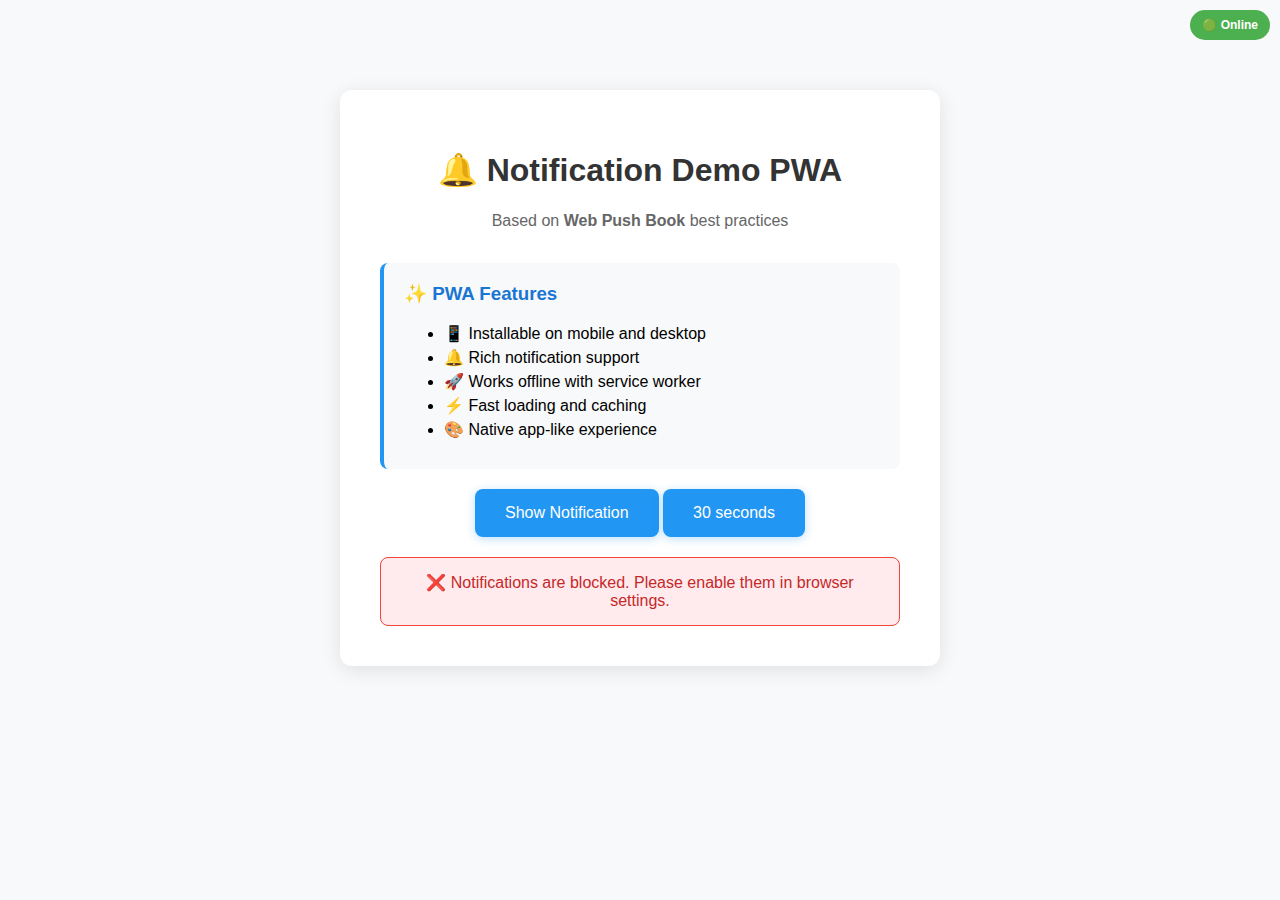
<file: app/yes.html>
<!DOCTYPE html>
<html lang="en">
<head>    <meta charset="UTF-8">
    <meta name="viewport" content="width=device-width, initial-scale=1.0">
    <meta name="theme-color" content="#2196F3">
    <meta name="description" content="A simple PWA demonstrating browser notifications with Web Push Book best practices">
    
    <!-- PWA Manifest -->
    <link rel="manifest" href="./manifest.json">
    
    <!-- Apple Touch Icon -->
    <link rel="apple-touch-icon" href="[data-uri]">
    
    <!-- iOS meta tags -->
    <meta name="apple-mobile-web-app-capable" content="yes">
    <meta name="apple-mobile-web-app-status-bar-style" content="default">
    <meta name="apple-mobile-web-app-title" content="NotifyDemo">
    
    <title>Notification Demo PWA</title>
    <style>
        body {
            font-family: -apple-system, BlinkMacSystemFont, 'Segoe UI', Roboto, sans-serif;
            max-width: 600px;
            margin: 50px auto;
            padding: 40px;
            background: #f8f9fa;
            text-align: center;
        }
        
        .container {
            background: white;
            padding: 40px;
            border-radius: 12px;
            box-shadow: 0 4px 20px rgba(0,0,0,0.1);
        }
        
        h1 {
            color: #333;
            margin-bottom: 20px;
        }
        
        p {
            color: #666;
            margin-bottom: 30px;
            line-height: 1.5;
        }
        
        button {
            background: #2196F3;
            color: white;
            border: none;
            padding: 15px 30px;
            font-size: 16px;
            border-radius: 8px;
            cursor: pointer;
            transition: all 0.3s ease;
            box-shadow: 0 2px 10px rgba(33, 150, 243, 0.3);
        }
        
        button:hover {
            background: #1976D2;
            transform: translateY(-2px);
            box-shadow: 0 4px 15px rgba(33, 150, 243, 0.4);
        }
        
        button:disabled {
            background: #ccc;
            cursor: not-allowed;
            transform: none;
            box-shadow: none;
        }
        
        .status {
            margin-top: 20px;
            padding: 15px;
            border-radius: 8px;
            font-weight: 500;
        }
        
        .status.success {
            background: #e8f5e8;
            color: #2e7d32;
            border: 1px solid #4caf50;
        }
        
        .status.warning {
            background: #fff3e0;
            color: #ef6c00;
            border: 1px solid #ff9800;
        }
          .status.error {
            background: #ffebee;
            color: #c62828;
            border: 1px solid #f44336;
        }
        
        .install-banner {
            background: #e3f2fd;
            color: #1565c0;
            border: 1px solid #2196F3;
            padding: 15px;
            border-radius: 8px;
            margin-bottom: 20px;
            display: none;
        }
        
        .install-banner button {
            background: #1976D2;
            color: white;
            border: none;
            padding: 8px 16px;
            font-size: 14px;
            border-radius: 6px;
            cursor: pointer;
            margin-left: 10px;
        }
        
        .feature-list {
            text-align: left;
            margin: 20px 0;
            padding: 20px;
            background: #f8f9fa;
            border-radius: 8px;
            border-left: 4px solid #2196F3;
        }
        
        .feature-list h3 {
            margin-top: 0;
            color: #1976D2;
        }
        
        .feature-list ul {
            margin: 10px 0;
        }
        
        .feature-list li {
            margin: 5px 0;
        }
        
        .online-status {
            position: fixed;
            top: 10px;
            right: 10px;
            padding: 8px 12px;
            border-radius: 20px;
            font-size: 12px;
            font-weight: bold;
        }
        
        .online-status.online {
            background: #4caf50;
            color: white;
        }
        
        .online-status.offline {
            background: #f44336;
            color: white;
        }
    </style>
</head>
<body>
    <!-- Online/Offline indicator -->
    <div id="onlineStatus" class="online-status online">🟢 Online</div>
    
    <!-- Install banner -->
    <div id="installBanner" class="install-banner">
        📱 Install this app for the best experience!
        <button id="installBtn">Install</button>
        <button id="dismissInstall" style="background: #666;">Dismiss</button>
    </div>
    
    <div class="container">
        <h1>🔔 Notification Demo PWA</h1>
        <p>Based on <strong>Web Push Book</strong> best practices</p>
        
        <div class="feature-list">
            <h3>✨ PWA Features</h3>
            <ul>
                <li>📱 Installable on mobile and desktop</li>
                <li>🔔 Rich notification support</li>
                <li>🚀 Works offline with service worker</li>
                <li>⚡ Fast loading and caching</li>
                <li>🎨 Native app-like experience</li>
            </ul>
        </div>
        
        <button id="notificationBtn">Show Notification</button>
        <button id="notification30sBtn">30 seconds</button>
        
        <div id="status" class="status" style="display: none;"></div>
    </div>    <script>
        const notificationBtn = document.getElementById('notificationBtn');
        const notification30sBtn = document.getElementById('notification30sBtn');
        const statusDiv = document.getElementById('status');
        const installBanner = document.getElementById('installBanner');
        const installBtn = document.getElementById('installBtn');
        const dismissInstallBtn = document.getElementById('dismissInstall');
        const onlineStatus = document.getElementById('onlineStatus');
        
        let deferredPrompt;
        let swRegistration;

        // Show status message
        function showStatus(message, type = 'success') {
            statusDiv.textContent = message;
            statusDiv.className = `status ${type}`;
            statusDiv.style.display = 'block';
        }

        // Update online/offline status
        function updateOnlineStatus() {
            if (navigator.onLine) {
                onlineStatus.textContent = '🟢 Online';
                onlineStatus.className = 'online-status online';
            } else {
                onlineStatus.textContent = '🔴 Offline';
                onlineStatus.className = 'online-status offline';
            }
        }

        // Register service worker
        async function registerServiceWorker() {
            if ('serviceWorker' in navigator) {
                try {
                    const registration = await navigator.serviceWorker.register('./sw.js');
                    swRegistration = registration;
                    console.log('Service Worker registered successfully:', registration);
                    
                    // Handle updates
                    registration.addEventListener('updatefound', () => {
                        const newWorker = registration.installing;
                        newWorker.addEventListener('statechange', () => {
                            if (newWorker.state === 'installed' && navigator.serviceWorker.controller) {
                                showStatus('🔄 App updated! Refresh to use the latest version.', 'warning');
                            }
                        });
                    });
                    
                    return registration;
                } catch (error) {
                    console.error('Service Worker registration failed:', error);
                    showStatus('⚠️ Service Worker registration failed', 'warning');
                }
            } else {
                console.log('Service Worker not supported');
                showStatus('⚠️ Service Worker not supported in this browser', 'warning');
            }
        }

        // Handle PWA install
        function handleInstallPrompt() {
            // Listen for the beforeinstallprompt event
            window.addEventListener('beforeinstallprompt', (e) => {
                // Prevent the mini-infobar from appearing on mobile
                e.preventDefault();
                // Save the event so it can be triggered later
                deferredPrompt = e;
                // Show the install banner
                installBanner.style.display = 'block';
            });

            // Handle install button click
            installBtn.addEventListener('click', async () => {
                if (deferredPrompt) {
                    // Show the install prompt
                    deferredPrompt.prompt();
                    // Wait for the user to respond to the prompt
                    const { outcome } = await deferredPrompt.userChoice;
                    
                    if (outcome === 'accepted') {
                        showStatus('🎉 PWA installed successfully!', 'success');
                    } else {
                        showStatus('❌ PWA installation cancelled', 'warning');
                    }
                    
                    // Clear the deferredPrompt
                    deferredPrompt = null;
                    installBanner.style.display = 'none';
                }
            });

            // Handle dismiss button
            dismissInstallBtn.addEventListener('click', () => {
                installBanner.style.display = 'none';
                deferredPrompt = null;
            });

            // Listen for app installed event
            window.addEventListener('appinstalled', () => {
                showStatus('🎉 PWA installed successfully!', 'success');
                installBanner.style.display = 'none';
                deferredPrompt = null;
            });
        }

        async function show30sNotification() {
            setTimeout(show30sNotification, 30000);
        }

        // Enhanced notification function that works with service worker
        async function showNotification() {
            // Check if notifications are supported
            if (!('Notification' in window)) {
                showStatus('❌ This browser does not support notifications', 'error');
                return;
            }

            // Check current permission
            if (Notification.permission === 'granted') {
                // Use service worker if available, otherwise use direct notification
                if (swRegistration && 'showNotification' in swRegistration) {
                    displayServiceWorkerNotification();
                } else {
                    displayNotification();
                }
            } else if (Notification.permission === 'denied') {
                showStatus('❌ Notifications are blocked. Please enable them in your browser settings.', 'error');
            } else {
                // Request permission
                try {
                    const permission = await Notification.requestPermission();
                    
                    if (permission === 'granted') {
                        showStatus('✅ Permission granted! Showing notification...', 'success');
                        if (swRegistration && 'showNotification' in swRegistration) {
                            displayServiceWorkerNotification();
                        } else {
                            displayNotification();
                        }
                    } else {
                        showStatus('⚠️ Permission denied. Cannot show notifications.', 'warning');
                    }
                } catch (error) {
                    console.error('Error requesting permission:', error);
                    showStatus('❌ Error requesting permission', 'error');
                }
            }
        }

        // Display notification using service worker (better for PWAs)
        function displayServiceWorkerNotification() {
            const title = 'PWA Notification';
            const options = {
                body: 'This notification is powered by a Service Worker!\nClick to interact with the app 🚀',
                icon: 'data:image/svg+xml;base64,' + btoa(`
                    <svg xmlns="http://www.w3.org/2000/svg" width="192" height="192" viewBox="0 0 24 24" fill="none">
                        <rect width="24" height="24" fill="#2196F3" rx="4"/>
                        <path d="m9 12 2 2 4-4" stroke="white" stroke-width="2" stroke-linecap="round" stroke-linejoin="round"/>
                        <path d="M6 9V6a3 3 0 0 1 3-3h6a3 3 0 0 1 3 3v3a1 1 0 0 1-1 1h-4a1 1 0 0 1-1-1Z" fill="white" fill-opacity=".7"/>
                    </svg>
                `),
                badge: 'data:image/svg+xml;base64,' + btoa(`
                    <svg xmlns="http://www.w3.org/2000/svg" width="72" height="72" viewBox="0 0 24 24" fill="none">
                        <circle cx="12" cy="12" r="10" fill="#2196F3"/>
                        <text x="12" y="16" text-anchor="middle" fill="white" font-size="12">PWA</text>
                    </svg>
                `),
                tag: 'pwa-demo',
                timestamp: Date.now(),
                requireInteraction: true,
                actions: [
                    {
                        action: 'open',
                        title: 'Open App',
                        icon: 'data:image/svg+xml;base64,' + btoa(`
                            <svg xmlns="http://www.w3.org/2000/svg" width="24" height="24" viewBox="0 0 24 24" fill="none">
                                <path d="M9 12l2 2 4-4" stroke="#2196F3" stroke-width="2" stroke-linecap="round" stroke-linejoin="round"/>
                            </svg>
                        `)
                    },
                    {
                        action: 'close',
                        title: 'Dismiss',
                        icon: 'data:image/svg+xml;base64,' + btoa(`
                            <svg xmlns="http://www.w3.org/2000/svg" width="24" height="24" viewBox="0 0 24 24" fill="none">
                                <path d="M18 6L6 18M6 6l12 12" stroke="#666" stroke-width="2" stroke-linecap="round" stroke-linejoin="round"/>
                            </svg>
                        `)
                    }
                ]
            };

            swRegistration.showNotification(title, options);
            showStatus('📱 Service Worker notification displayed!', 'success');
        }        // Display the actual notification (fallback for browsers without service worker)
        function displayNotification() {
            const title = 'Simple Notification';
            const options = {
                body: 'This is a simple notification example.\nFrom Web Push Book best practices 👍',
                icon: 'data:image/svg+xml;base64,' + btoa(`
                    <svg xmlns="http://www.w3.org/2000/svg" width="192" height="192" viewBox="0 0 24 24" fill="none">
                        <rect width="24" height="24" fill="#2196F3" rx="4"/>
                        <path d="m9 12 2 2 4-4" stroke="white" stroke-width="2" stroke-linecap="round" stroke-linejoin="round"/>
                    </svg>
                `),
                badge: 'data:image/svg+xml;base64,' + btoa(`
                    <svg xmlns="http://www.w3.org/2000/svg" width="72" height="72" viewBox="0 0 24 24" fill="none">
                        <circle cx="12" cy="12" r="10" fill="#2196F3"/>
                        <text x="12" y="16" text-anchor="middle" fill="white" font-size="12">!</text>
                    </svg>
                `),
                tag: 'simple-demo',
                timestamp: Date.now(),
                requireInteraction: false,
                silent: false
            };

            const notification = new Notification(title, options);

            // Handle notification events
            notification.onclick = () => {
                console.log('Notification clicked!');
                showStatus('🖱️ Notification was clicked!', 'success');
                window.focus();
                notification.close();
            };

            notification.onshow = () => {
                console.log('Notification shown');
                showStatus('📱 Notification displayed successfully!', 'success');
            };

            notification.onerror = (error) => {
                console.error('Notification error:', error);
                showStatus('❌ Error displaying notification', 'error');
            };

            notification.onclose = () => {
                console.log('Notification closed');
            };
        }

        // Check for URL parameters (for shortcuts)
        function checkURLParams() {
            const urlParams = new URLSearchParams(window.location.search);
            if (urlParams.get('action') === 'notify') {
                // Auto-trigger notification if opened via shortcut
                setTimeout(() => {
                    showNotification();
                }, 1000);
            }
        }

        // Initialize app
        async function initApp() {
            // Register service worker
            await registerServiceWorker();
            
            // Handle PWA install prompt
            handleInstallPrompt();
            
            // Set up online/offline detection
            updateOnlineStatus();
            window.addEventListener('online', updateOnlineStatus);
            window.addEventListener('offline', updateOnlineStatus);
            
            // Check URL parameters
            checkURLParams();
            
            // Check initial permission status
            if (Notification.permission === 'granted') {
                showStatus('✅ Notifications are already enabled. Click the button to test!', 'success');
            } else if (Notification.permission === 'denied') {
                showStatus('❌ Notifications are blocked. Please enable them in browser settings.', 'error');
            } else {
                showStatus('⚠️ Click the button to enable notifications and see the demo.', 'warning');
            }
        }

        // Add event listeners
        notificationBtn.addEventListener('click', showNotification);
        notification30sBtn.addEventListener('click', show30sNotification);

        // Initialize when DOM is loaded
        if (document.readyState === 'loading') {
            document.addEventListener('DOMContentLoaded', initApp);
        } else {
            initApp();
        }
    </script>
</body>
</html>
</file>
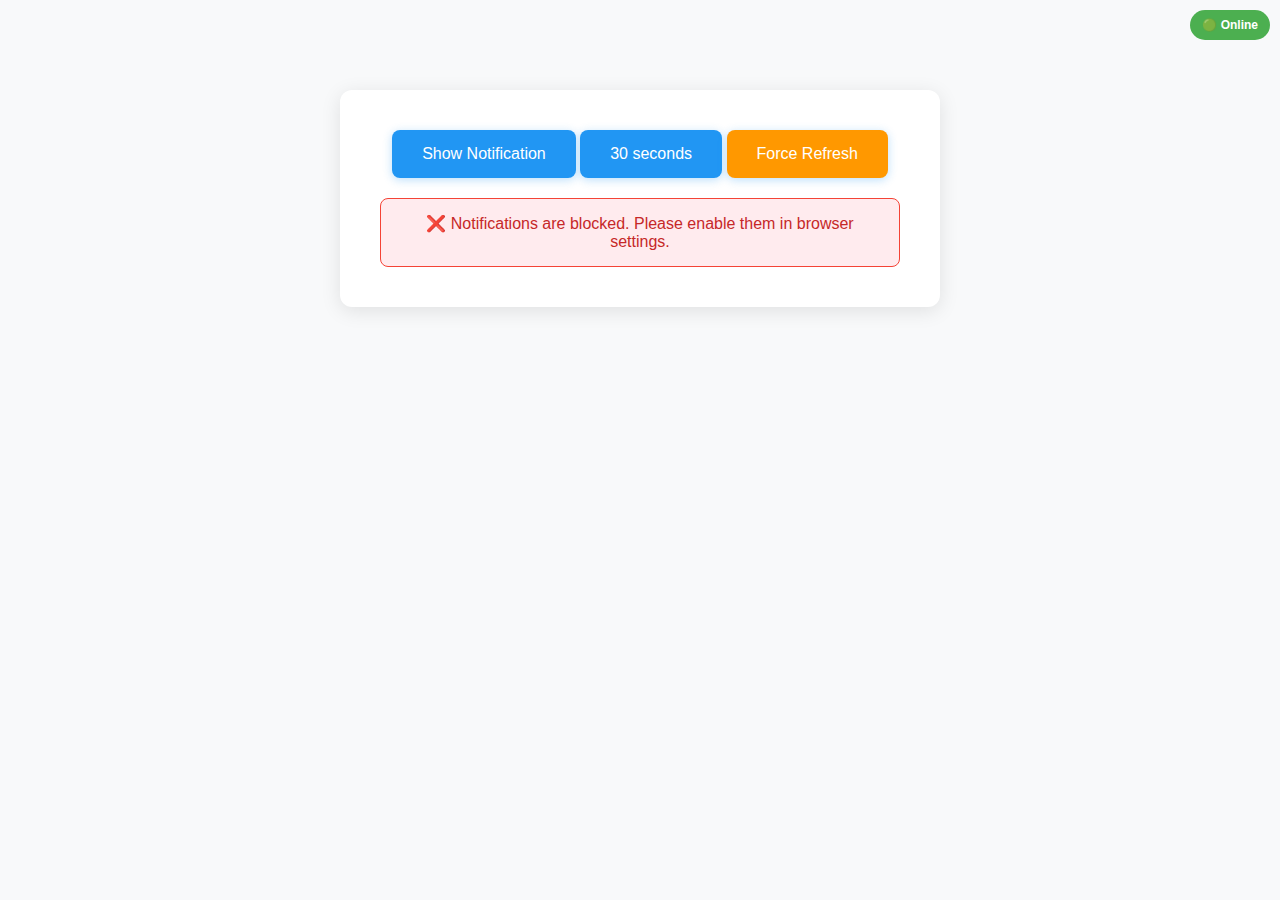
<file: tasks/yes.html>
<!DOCTYPE html>
<html lang="en">
<head>    <meta charset="UTF-8">
    <meta name="viewport" content="width=device-width, initial-scale=1.0">
    <meta name="theme-color" content="#2196F3">
    <meta name="description" content="Yes tasks">
    
    <!-- PWA Manifest -->
    <link rel="manifest" href="./manifest.json">
    
    <!-- Apple Touch Icon -->
    <link rel="apple-touch-icon" href="[data-uri]">
    
    <!-- iOS meta tags -->
    <meta name="apple-mobile-web-app-capable" content="yes">
    <meta name="apple-mobile-web-app-status-bar-style" content="default">
    <meta name="apple-mobile-web-app-title" content="YesTasks">
    
    <title>Yes tasks</title>
    <style>
        body {
            font-family: -apple-system, BlinkMacSystemFont, 'Segoe UI', Roboto, sans-serif;
            max-width: 600px;
            margin: 50px auto;
            padding: 40px;
            background: #f8f9fa;
            text-align: center;
        }
        
        .container {
            background: white;
            padding: 40px;
            border-radius: 12px;
            box-shadow: 0 4px 20px rgba(0,0,0,0.1);
        }
        
        h1 {
            color: #333;
            margin-bottom: 20px;
        }
        
        p {
            color: #666;
            margin-bottom: 30px;
            line-height: 1.5;
        }
        
        button {
            background: #2196F3;
            color: white;
            border: none;
            padding: 15px 30px;
            font-size: 16px;
            border-radius: 8px;
            cursor: pointer;
            transition: all 0.3s ease;
            box-shadow: 0 2px 10px rgba(33, 150, 243, 0.3);
        }
        
        button:hover {
            background: #1976D2;
            transform: translateY(-2px);
            box-shadow: 0 4px 15px rgba(33, 150, 243, 0.4);
        }
        
        button:disabled {
            background: #ccc;
            cursor: not-allowed;
            transform: none;
            box-shadow: none;
        }
        
        .status {
            margin-top: 20px;
            padding: 15px;
            border-radius: 8px;
            font-weight: 500;
        }
        
        .status.success {
            background: #e8f5e8;
            color: #2e7d32;
            border: 1px solid #4caf50;
        }
        
        .status.warning {
            background: #fff3e0;
            color: #ef6c00;
            border: 1px solid #ff9800;
        }
          .status.error {
            background: #ffebee;
            color: #c62828;
            border: 1px solid #f44336;
        }
        
        .install-banner {
            background: #e3f2fd;
            color: #1565c0;
            border: 1px solid #2196F3;
            padding: 15px;
            border-radius: 8px;
            margin-bottom: 20px;
            display: none;
        }
        
        .install-banner button {
            background: #1976D2;
            color: white;
            border: none;
            padding: 8px 16px;
            font-size: 14px;
            border-radius: 6px;
            cursor: pointer;
            margin-left: 10px;
        }
        
        .feature-list {
            text-align: left;
            margin: 20px 0;
            padding: 20px;
            background: #f8f9fa;
            border-radius: 8px;
            border-left: 4px solid #2196F3;
        }
        
        .feature-list h3 {
            margin-top: 0;
            color: #1976D2;
        }
        
        .feature-list ul {
            margin: 10px 0;
        }
        
        .feature-list li {
            margin: 5px 0;
        }
        
        .online-status {
            position: fixed;
            top: 10px;
            right: 10px;
            padding: 8px 12px;
            border-radius: 20px;
            font-size: 12px;
            font-weight: bold;
        }
        
        .online-status.online {
            background: #4caf50;
            color: white;
        }
        
        .online-status.offline {
            background: #f44336;
            color: white;
        }
    </style>
</head>
<body>
    <!-- Online/Offline indicator -->
    <div id="onlineStatus" class="online-status online">🟢 Online</div>
    
    <!-- Install banner -->
    <div id="installBanner" class="install-banner">
        📱 Install this app for the best experience!
        <button id="installBtn">Install</button>
        <button id="dismissInstall" style="background: #666;">Dismiss</button>
    </div>
      <div class="container">
        <button id="notificationBtn">Show Notification</button>
        <button id="notification30sBtn">30 seconds</button>
        <button id="forceRefreshBtn" style="background: #ff9800;">Force Refresh</button>
        
        <div id="status" class="status" style="display: none;"></div>
    </div><script>        const notificationBtn = document.getElementById('notificationBtn');
        const notification30sBtn = document.getElementById('notification30sBtn');
        const forceRefreshBtn = document.getElementById('forceRefreshBtn');
        const statusDiv = document.getElementById('status');
        const installBanner = document.getElementById('installBanner');
        const installBtn = document.getElementById('installBtn');
        const dismissInstallBtn = document.getElementById('dismissInstall');
        const onlineStatus = document.getElementById('onlineStatus');
        
        let deferredPrompt;
        let swRegistration;

        // Show status message
        function showStatus(message, type = 'success') {
            statusDiv.textContent = message;
            statusDiv.className = `status ${type}`;
            statusDiv.style.display = 'block';
        }

        // Update online/offline status
        function updateOnlineStatus() {
            if (navigator.onLine) {
                onlineStatus.textContent = '🟢 Online';
                onlineStatus.className = 'online-status online';
            } else {
                onlineStatus.textContent = '🔴 Offline';
                onlineStatus.className = 'online-status offline';
            }
        }

        // Register service worker
        async function registerServiceWorker() {
            if ('serviceWorker' in navigator) {
                try {
                    const registration = await navigator.serviceWorker.register('./sw.js');
                    swRegistration = registration;
                    console.log('Service Worker registered successfully:', registration);
                      // Handle updates
                    registration.addEventListener('updatefound', () => {
                        const newWorker = registration.installing;
                        newWorker.addEventListener('statechange', () => {
                            if (newWorker.state === 'installed' && navigator.serviceWorker.controller) {
                                // Show update notification and automatically refresh after 3 seconds
                                showStatus('🔄 App updated! Refreshing automatically...', 'warning');
                                setTimeout(() => {
                                    window.location.reload();
                                }, 3000);
                            }
                        });
                    });
                    
                    // Check for updates every 30 seconds when page is visible
                    document.addEventListener('visibilitychange', () => {
                        if (!document.hidden) {
                            registration.update();
                        }
                    });
                    
                    // Force update check on load
                    registration.update();
                    
                    return registration;
                } catch (error) {
                    console.error('Service Worker registration failed:', error);
                    showStatus('⚠️ Service Worker registration failed', 'warning');
                }
            } else {
                console.log('Service Worker not supported');
                showStatus('⚠️ Service Worker not supported in this browser', 'warning');
            }
        }

        // Handle PWA install
        function handleInstallPrompt() {
            // Listen for the beforeinstallprompt event
            window.addEventListener('beforeinstallprompt', (e) => {
                // Prevent the mini-infobar from appearing on mobile
                e.preventDefault();
                // Save the event so it can be triggered later
                deferredPrompt = e;
                // Show the install banner
                installBanner.style.display = 'block';
            });

            // Handle install button click
            installBtn.addEventListener('click', async () => {
                if (deferredPrompt) {
                    // Show the install prompt
                    deferredPrompt.prompt();
                    // Wait for the user to respond to the prompt
                    const { outcome } = await deferredPrompt.userChoice;
                    
                    if (outcome === 'accepted') {
                        showStatus('🎉 PWA installed successfully!', 'success');
                    } else {
                        showStatus('❌ PWA installation cancelled', 'warning');
                    }
                    
                    // Clear the deferredPrompt
                    deferredPrompt = null;
                    installBanner.style.display = 'none';
                }
            });

            // Handle dismiss button
            dismissInstallBtn.addEventListener('click', () => {
                installBanner.style.display = 'none';
                deferredPrompt = null;
            });

            // Listen for app installed event
            window.addEventListener('appinstalled', () => {
                showStatus('🎉 PWA installed successfully!', 'success');
                installBanner.style.display = 'none';
                deferredPrompt = null;
            });
        }

        async function show30sNotification() {
            await showNotification();
            setTimeout(show30sNotification, 30000);
        }

        // Enhanced notification function that works with service worker
        async function showNotification() {
            // Check if notifications are supported
            if (!('Notification' in window)) {
                showStatus('❌ This browser does not support notifications', 'error');
                return;
            }

            // Check current permission
            if (Notification.permission === 'granted') {
                // Use service worker if available, otherwise use direct notification
                if (swRegistration && 'showNotification' in swRegistration) {
                    displayServiceWorkerNotification();
                } else {
                    displayNotification();
                }
            } else if (Notification.permission === 'denied') {
                showStatus('❌ Notifications are blocked. Please enable them in your browser settings.', 'error');
            } else {
                // Request permission
                try {
                    const permission = await Notification.requestPermission();
                    
                    if (permission === 'granted') {
                        showStatus('✅ Permission granted! Showing notification...', 'success');
                        if (swRegistration && 'showNotification' in swRegistration) {
                            displayServiceWorkerNotification();
                        } else {
                            displayNotification();
                        }
                    } else {
                        showStatus('⚠️ Permission denied. Cannot show notifications.', 'warning');
                    }
                } catch (error) {
                    console.error('Error requesting permission:', error);
                    showStatus('❌ Error requesting permission', 'error');
                }
            }
        }

        // Display notification using service worker (better for PWAs)
        function displayServiceWorkerNotification() {
            const title = 'PWA Notification';
            const options = {
                body: 'This notification is powered by a Service Worker!\nClick to interact with the app 🚀',
                icon: 'data:image/svg+xml;base64,' + btoa(`
                    <svg xmlns="http://www.w3.org/2000/svg" width="192" height="192" viewBox="0 0 24 24" fill="none">
                        <rect width="24" height="24" fill="#2196F3" rx="4"/>
                        <path d="m9 12 2 2 4-4" stroke="white" stroke-width="2" stroke-linecap="round" stroke-linejoin="round"/>
                        <path d="M6 9V6a3 3 0 0 1 3-3h6a3 3 0 0 1 3 3v3a1 1 0 0 1-1 1h-4a1 1 0 0 1-1-1Z" fill="white" fill-opacity=".7"/>
                    </svg>
                `),
                badge: 'data:image/svg+xml;base64,' + btoa(`
                    <svg xmlns="http://www.w3.org/2000/svg" width="72" height="72" viewBox="0 0 24 24" fill="none">
                        <circle cx="12" cy="12" r="10" fill="#2196F3"/>
                        <text x="12" y="16" text-anchor="middle" fill="white" font-size="12">PWA</text>
                    </svg>
                `),
                tag: 'pwa-demo',
                timestamp: Date.now(),
                requireInteraction: true,
                actions: [
                    {
                        action: 'open',
                        title: 'Open App',
                        icon: 'data:image/svg+xml;base64,' + btoa(`
                            <svg xmlns="http://www.w3.org/2000/svg" width="24" height="24" viewBox="0 0 24 24" fill="none">
                                <path d="M9 12l2 2 4-4" stroke="#2196F3" stroke-width="2" stroke-linecap="round" stroke-linejoin="round"/>
                            </svg>
                        `)
                    },
                    {
                        action: 'close',
                        title: 'Dismiss',
                        icon: 'data:image/svg+xml;base64,' + btoa(`
                            <svg xmlns="http://www.w3.org/2000/svg" width="24" height="24" viewBox="0 0 24 24" fill="none">
                                <path d="M18 6L6 18M6 6l12 12" stroke="#666" stroke-width="2" stroke-linecap="round" stroke-linejoin="round"/>
                            </svg>
                        `)
                    }
                ]
            };

            swRegistration.showNotification(title, options);
            showStatus('📱 Service Worker notification displayed!', 'success');
        }        // Display the actual notification (fallback for browsers without service worker)
        function displayNotification() {
            const title = 'Simple Notification';
            const options = {
                body: 'This is a simple notification example.\nFrom Web Push Book best practices 👍',
                icon: 'data:image/svg+xml;base64,' + btoa(`
                    <svg xmlns="http://www.w3.org/2000/svg" width="192" height="192" viewBox="0 0 24 24" fill="none">
                        <rect width="24" height="24" fill="#2196F3" rx="4"/>
                        <path d="m9 12 2 2 4-4" stroke="white" stroke-width="2" stroke-linecap="round" stroke-linejoin="round"/>
                    </svg>
                `),
                badge: 'data:image/svg+xml;base64,' + btoa(`
                    <svg xmlns="http://www.w3.org/2000/svg" width="72" height="72" viewBox="0 0 24 24" fill="none">
                        <circle cx="12" cy="12" r="10" fill="#2196F3"/>
                        <text x="12" y="16" text-anchor="middle" fill="white" font-size="12">!</text>
                    </svg>
                `),
                tag: 'simple-demo',
                timestamp: Date.now(),
                requireInteraction: false,
                silent: false
            };

            const notification = new Notification(title, options);

            // Handle notification events
            notification.onclick = () => {
                console.log('Notification clicked!');
                showStatus('🖱️ Notification was clicked!', 'success');
                window.focus();
                notification.close();
            };

            notification.onshow = () => {
                console.log('Notification shown');
                showStatus('📱 Notification displayed successfully!', 'success');
            };

            notification.onerror = (error) => {
                console.error('Notification error:', error);
                showStatus('❌ Error displaying notification', 'error');
            };

            notification.onclose = () => {
                console.log('Notification closed');
            };
        }

        // Check for URL parameters (for shortcuts)
        function checkURLParams() {
            const urlParams = new URLSearchParams(window.location.search);
            if (urlParams.get('action') === 'notify') {
                // Auto-trigger notification if opened via shortcut
                setTimeout(() => {
                    showNotification();
                }, 1000);
            }
        }

        // Initialize app
        async function initApp() {
            // Register service worker
            await registerServiceWorker();
            
            // Handle PWA install prompt
            handleInstallPrompt();
            
            // Set up online/offline detection
            updateOnlineStatus();
            window.addEventListener('online', updateOnlineStatus);
            window.addEventListener('offline', updateOnlineStatus);
            
            // Check URL parameters
            checkURLParams();
            
            // Check initial permission status
            if (Notification.permission === 'granted') {
                showStatus('✅ Notifications are already enabled. Click the button to test!', 'success');
            } else if (Notification.permission === 'denied') {
                showStatus('❌ Notifications are blocked. Please enable them in browser settings.', 'error');
            } else {
                showStatus('⚠️ Click the button to enable notifications and see the demo.', 'warning');
            }
        }        // Force refresh function - clears cache and reloads
        async function forceRefresh() {
            showStatus('🔄 Clearing cache and refreshing...', 'warning');
            
            try {
                // Unregister service worker
                if ('serviceWorker' in navigator) {
                    const registrations = await navigator.serviceWorker.getRegistrations();
                    for (let registration of registrations) {
                        await registration.unregister();
                    }
                }
                
                // Clear all caches
                if ('caches' in window) {
                    const cacheNames = await caches.keys();
                    await Promise.all(cacheNames.map(cacheName => caches.delete(cacheName)));
                }
                
                // Force reload with cache bypass
                window.location.reload(true);
            } catch (error) {
                console.error('Force refresh failed:', error);
                showStatus('❌ Force refresh failed, trying normal reload...', 'error');
                setTimeout(() => window.location.reload(), 1000);
            }
        }

        // Add event listeners
        notificationBtn.addEventListener('click', showNotification);
        notification30sBtn.addEventListener('click', show30sNotification);
        forceRefreshBtn.addEventListener('click', forceRefresh);

        // Initialize when DOM is loaded
        if (document.readyState === 'loading') {
            document.addEventListener('DOMContentLoaded', initApp);
        } else {
            initApp();
        }
    </script>
</body>
</html>
</file>
